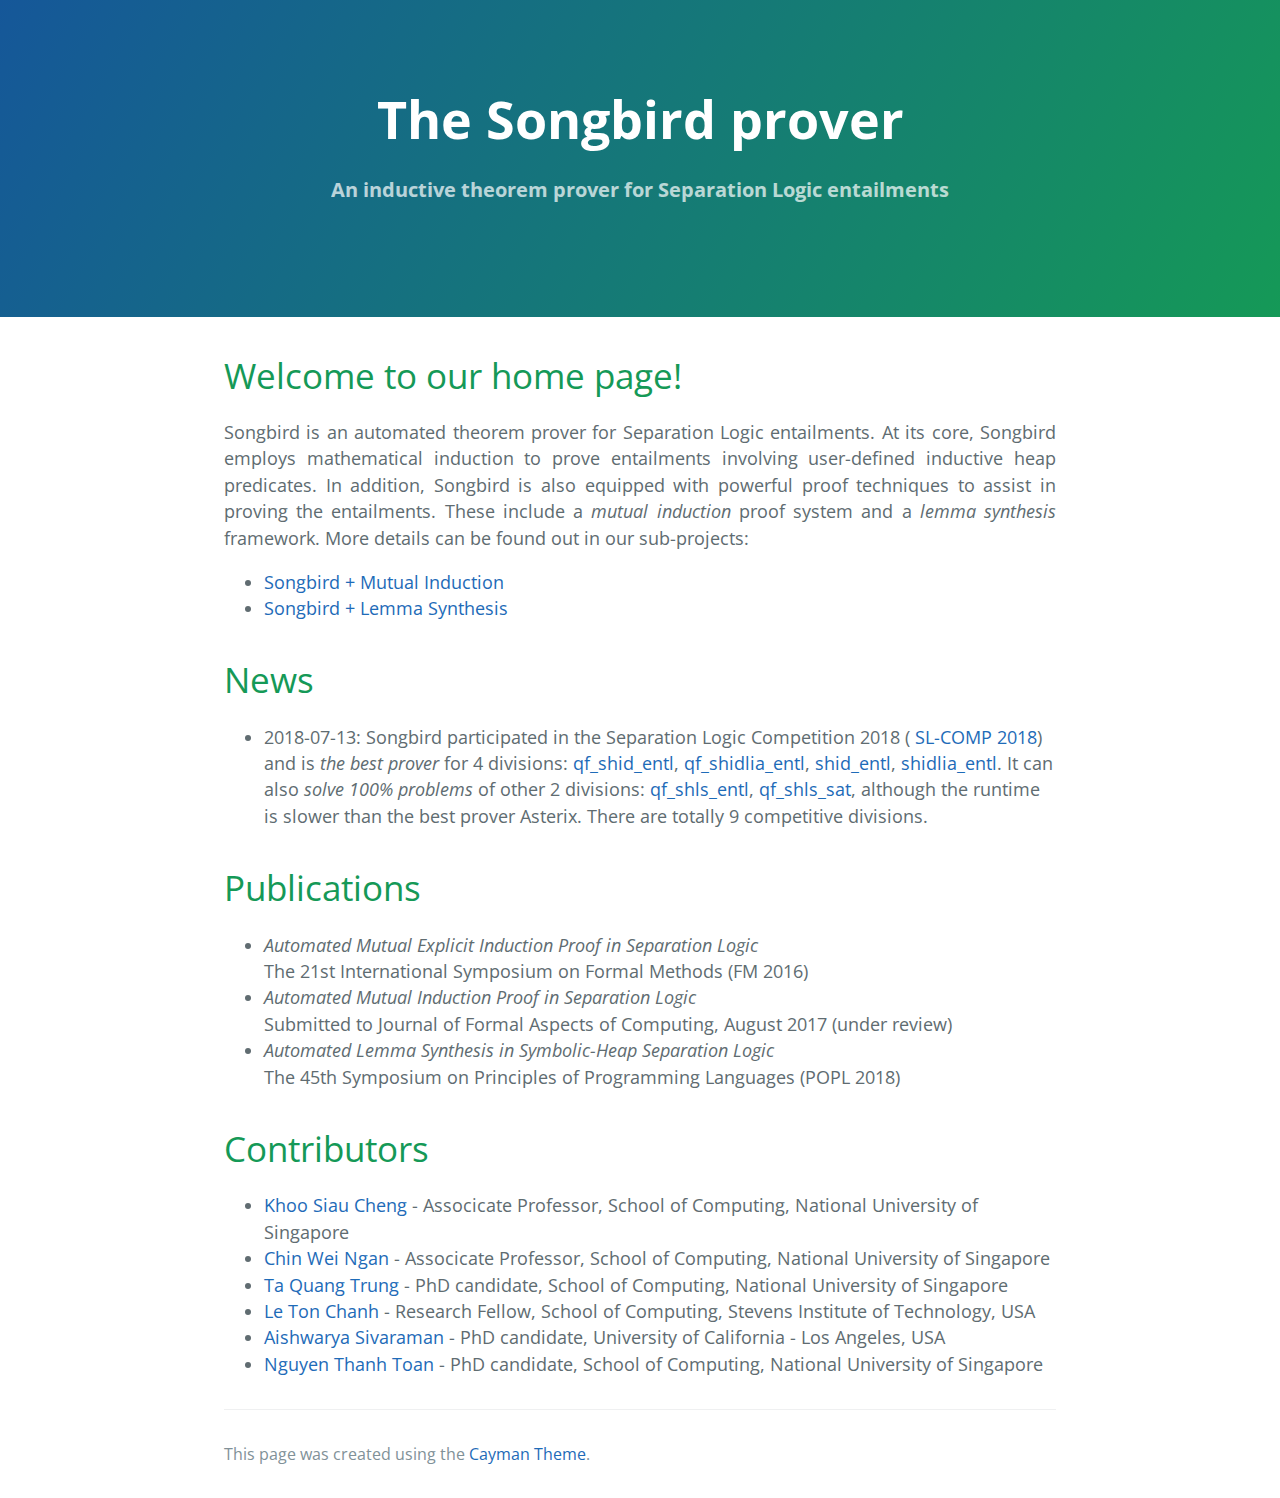
<file: index.html>
<!doctype html>
<html lang="en-us">
  <head>
    <meta charset="UTF-8">
    <title>Songbird</title>
    <meta name="viewport" content="width=device-width, initial-scale=1">
    <meta name="theme-color" content="#157878">
    <link rel="stylesheet" href="css/normalize.css">
    <link href='https://fonts.googleapis.com/css?family=Open+Sans:400,700' rel='stylesheet' type='text/css'>
    <link rel="stylesheet" href="css/cayman.css">
  </head>
  <body>
    <section class="page-header">
      <h1 class="project-name">The Songbird prover</h1>
      <h2 class="project-tagline">
        <strong>
          An inductive theorem prover for Separation Logic entailments
        </strong>
      </h2>
    </section>

    <section class="main-content">
      <h1> Welcome to our home page!</h1>

      <p align="justify">
        Songbird is an automated theorem prover for Separation Logic
        entailments. At its core, Songbird employs mathematical induction to
        prove entailments involving user-defined inductive heap predicates. In
        addition, Songbird is also equipped with powerful proof techniques to
        assist in proving the entailments. These include a <em>mutual induction</em>
        proof system and a <em>lemma synthesis</em> framework. More details can be
        found out in our sub-projects:
      </p>

      <p>
        <ul>
          <li>
            <a href="mutual-induction/index.html" target="_blank">Songbird + Mutual Induction</a>
          </li>
          <li>
            <a href="lemma-synthesis/index.html" target="_blank">Songbird + Lemma Synthesis</a>
          </li>
        </ul>
      </p>

      <h1>
        News
      </h1>

      <p>
        <ul>
          <li>
            2018-07-13: Songbird participated in the Separation Logic
            Competition 2018
            (<a href="https://www.irif.fr/~sighirea/sl-comp/18/"
                target="_blank" > SL-COMP 2018</a>) and is <em>the best prover</em>
            for 4 divisions:
            <a href="https://www.irif.fr/~sighirea/sl-comp/18/qf_shid_entl.html"
               target="_blank">qf_shid_entl</a>,
            <a href="https://www.irif.fr/~sighirea/sl-comp/18/qf_shidlia_entl.html"
               target="_blank">qf_shidlia_entl</a>,
            <a href="https://www.irif.fr/~sighirea/sl-comp/18/shid_entl.html"
               target="_blank">shid_entl</a>,
            <a href="https://www.irif.fr/~sighirea/sl-comp/18/shidlia_entl.html"
               target="_blank">shidlia_entl</a>. It can also
            <em>solve 100% problems</em> of other 2 divisions:
            <a href="https://www.irif.fr/~sighirea/sl-comp/18/qf_shls_entl.html"
               target="_blank">qf_shls_entl</a>,
            <a href="https://www.irif.fr/~sighirea/sl-comp/18/qf_shls_sat.html"
               target="_blank">qf_shls_sat</a>,
            although the runtime is slower than the best prover Asterix.
            There are totally 9 competitive divisions.
          </li>
        </ul>
      </p>


      <h1>
        Publications
      </h1>

      <p>
        <ul>
          <li>
            <em>
              Automated Mutual Explicit Induction Proof in Separation Logic
            </em><br/>
            The 21st International Symposium on Formal Methods
            (FM 2016)
          </li>
          <li>
            <em>
              Automated Mutual Induction Proof in Separation Logic
            </em>
            <br/>
            Submitted to Journal of Formal Aspects of Computing, August 2017
            (under review)
          </li>
          <li>
            <em>
              Automated Lemma Synthesis in Symbolic-Heap Separation Logic
            </em><br/>
            The 45th Symposium on Principles of Programming Languages
            (POPL 2018)
          </li>
        </ul>
      </p>

      <h1>
        <a id="user-content-header-1" class="anchor" href="#header-1"
           aria-hidden="true"><span class="octicon octicon-link"></span></a>
        Contributors
      </h1>

      <p>
        <ul>
          <li>
            <a href="http://www.comp.nus.edu.sg/~khoosc/" target="_blank">
              Khoo Siau Cheng
            </a> - Associcate Professor, School of Computing,
            National University of Singapore
          </li>
          <li>
            <a href="http://www.comp.nus.edu.sg/~chinwn/" target="_blank">
              Chin Wei Ngan
            </a> - Associcate Professor, School of Computing,
            National University of Singapore
          </li>
          <li>
            <a href="http://www.comp.nus.edu.sg/~taqt/" target="_blank">
              Ta Quang Trung
            </a> -
            PhD candidate, School of Computing, National University of Singapore
          </li>
          <li>
            <a href="https://chanhle.bitbucket.io/" target="_blank">
              Le Ton Chanh
            </a> - Research Fellow, School of Computing,
            Stevens Institute of Technology, USA
          </li>
          <li>
            <a href="https://aishwaryasivaraman.github.io/" target="_blank">
              Aishwarya Sivaraman
            </a> - PhD candidate, University of California - Los Angeles, USA
          </li>
          <li>
            <a href="https://thanhtoantnt.github.io/" target="_blank">
              Nguyen Thanh Toan
            </a> - PhD candidate, School of Computing,
            National University of Singapore
          </li>
        </ul>
      </p>


      <footer class="site-footer">
        <span class="site-footer-credits" align="right">This page was created using the <a href="https://github.com/jasonlong/cayman-theme">Cayman Theme</a>.</span>
      </footer>

    </section>

  </body>
</html>
</file>
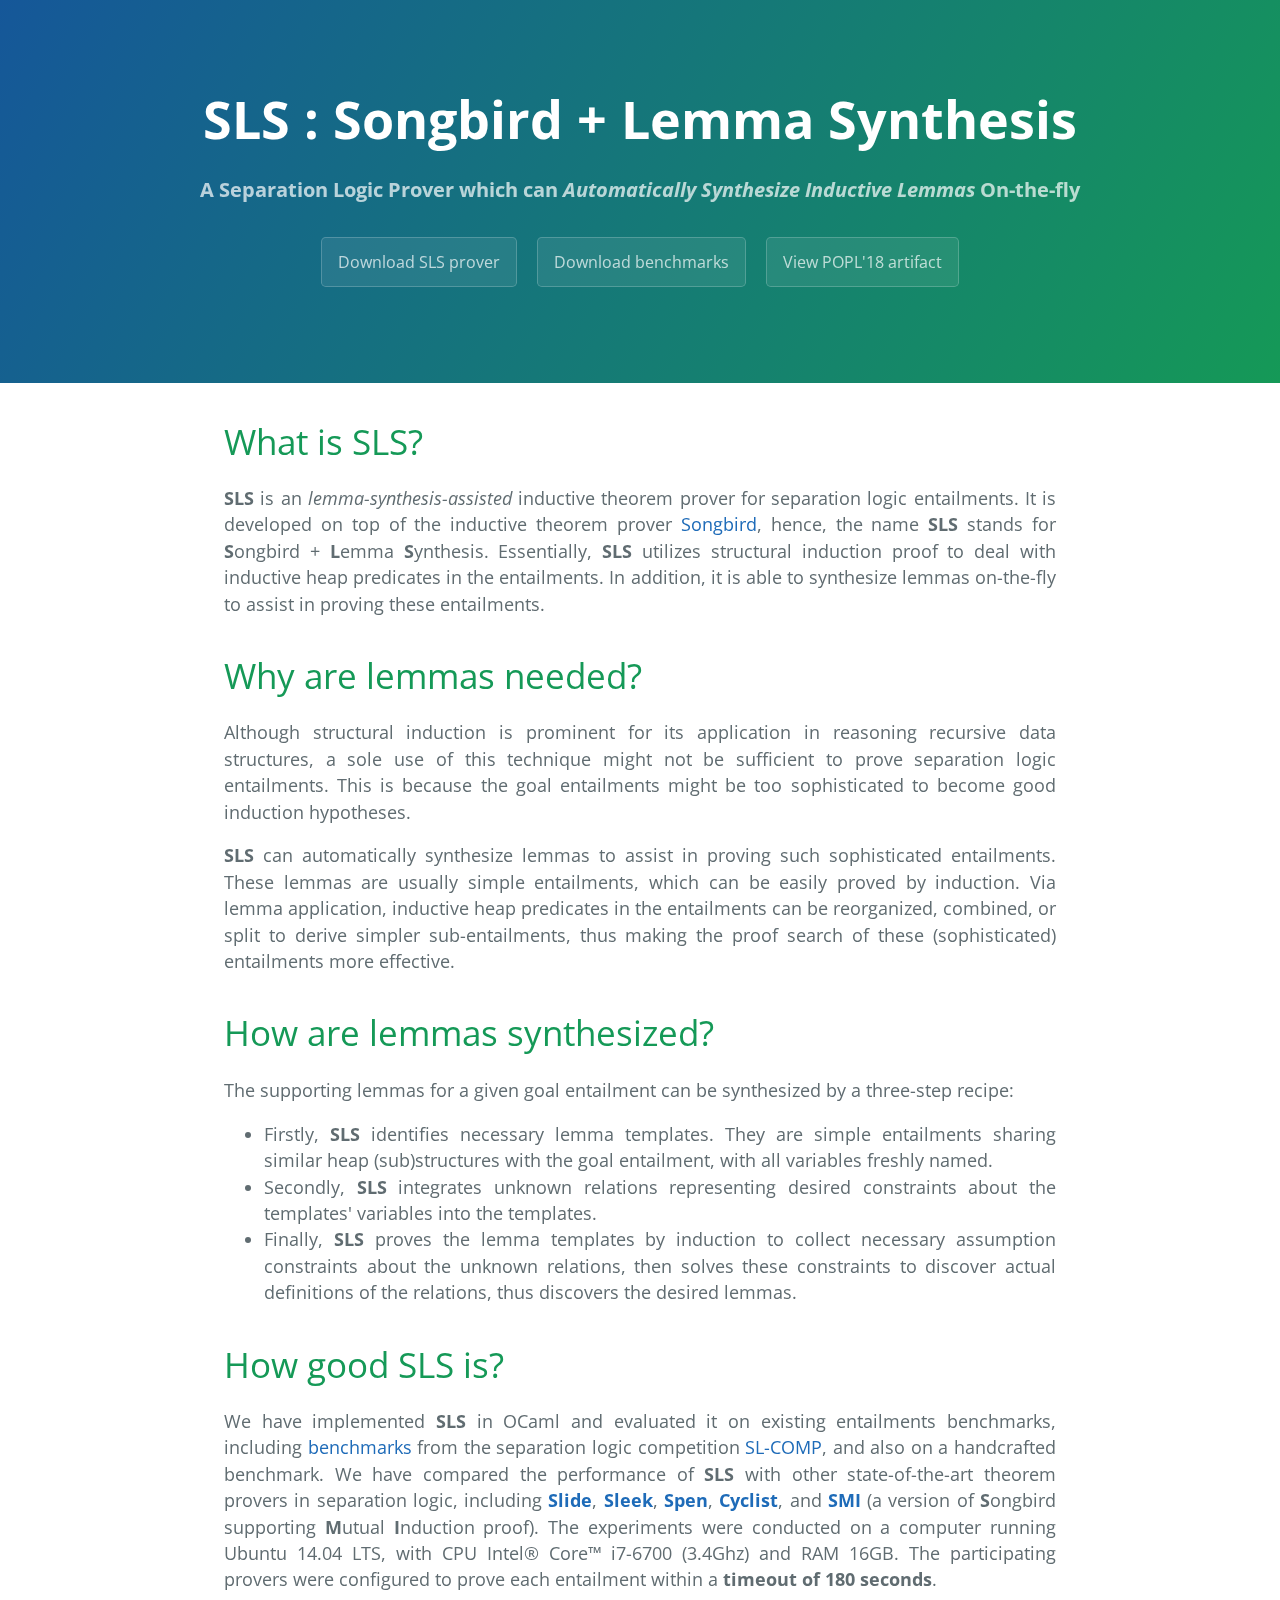
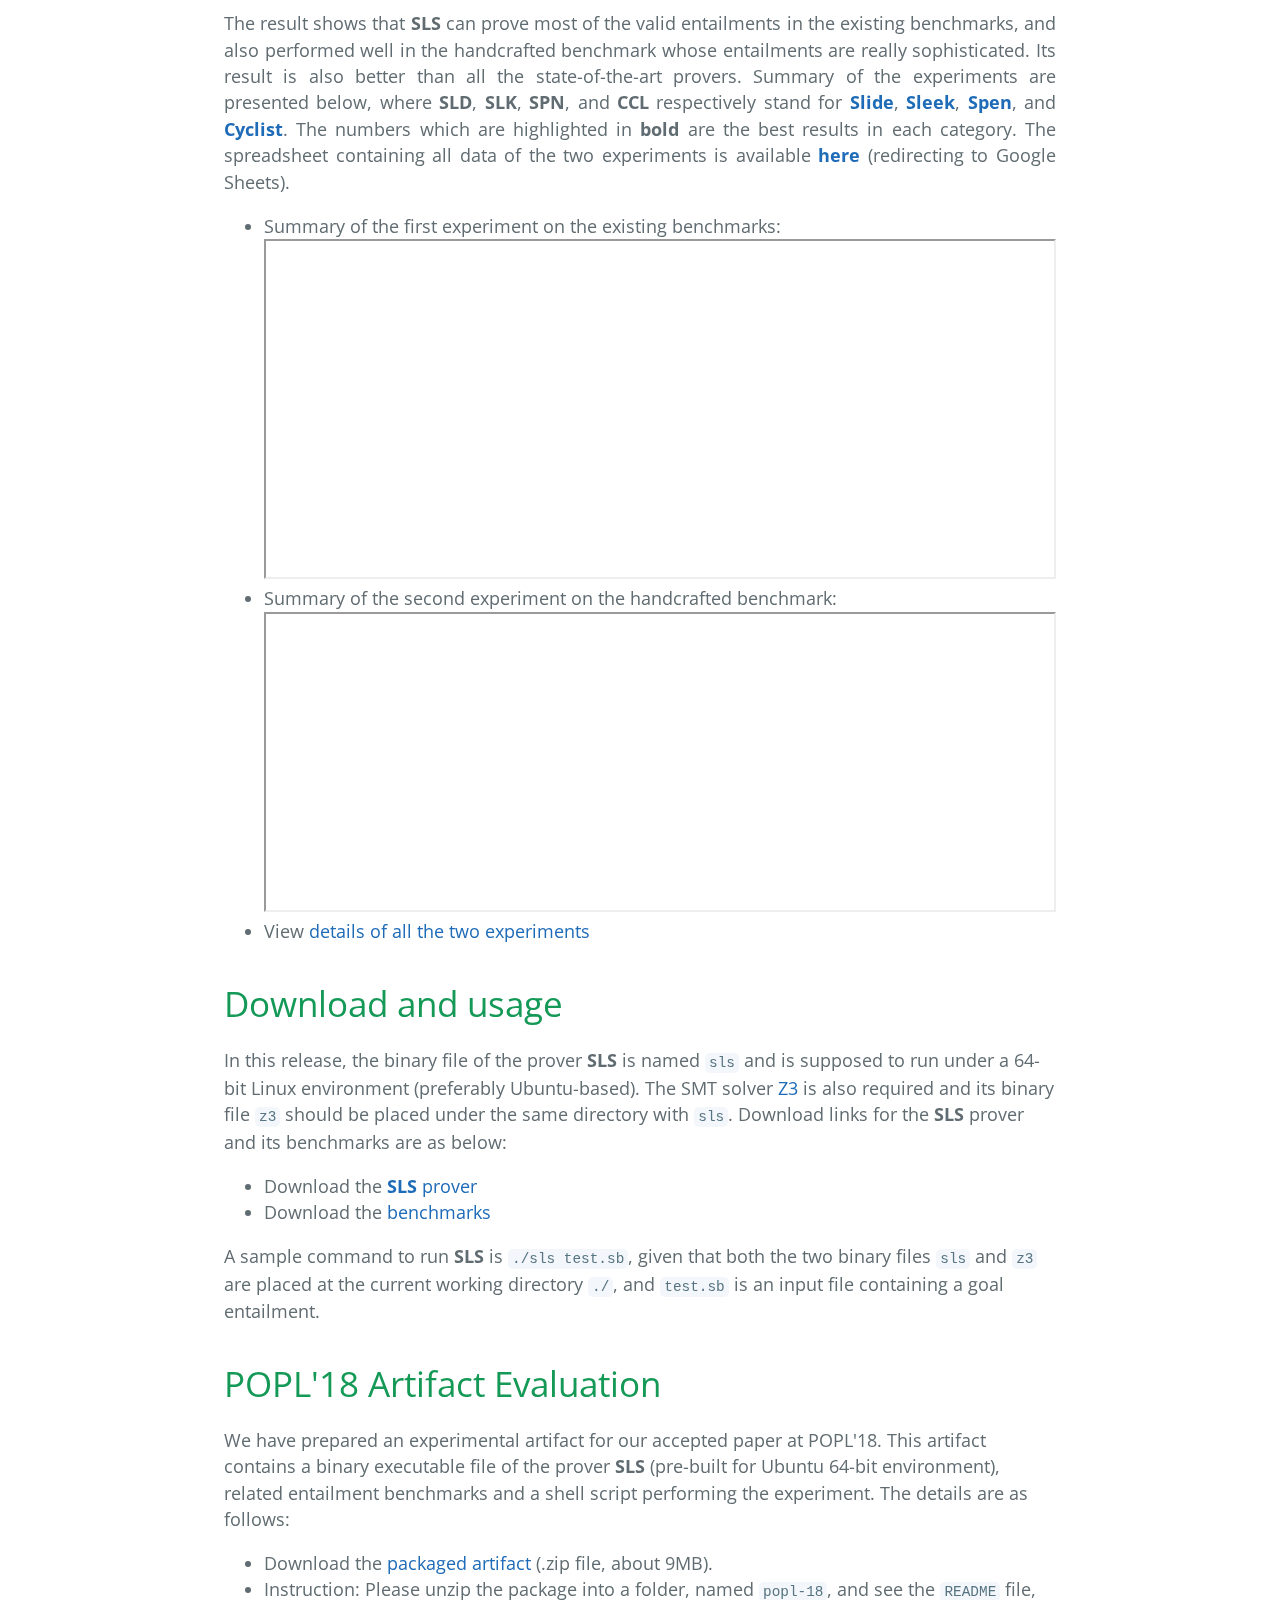
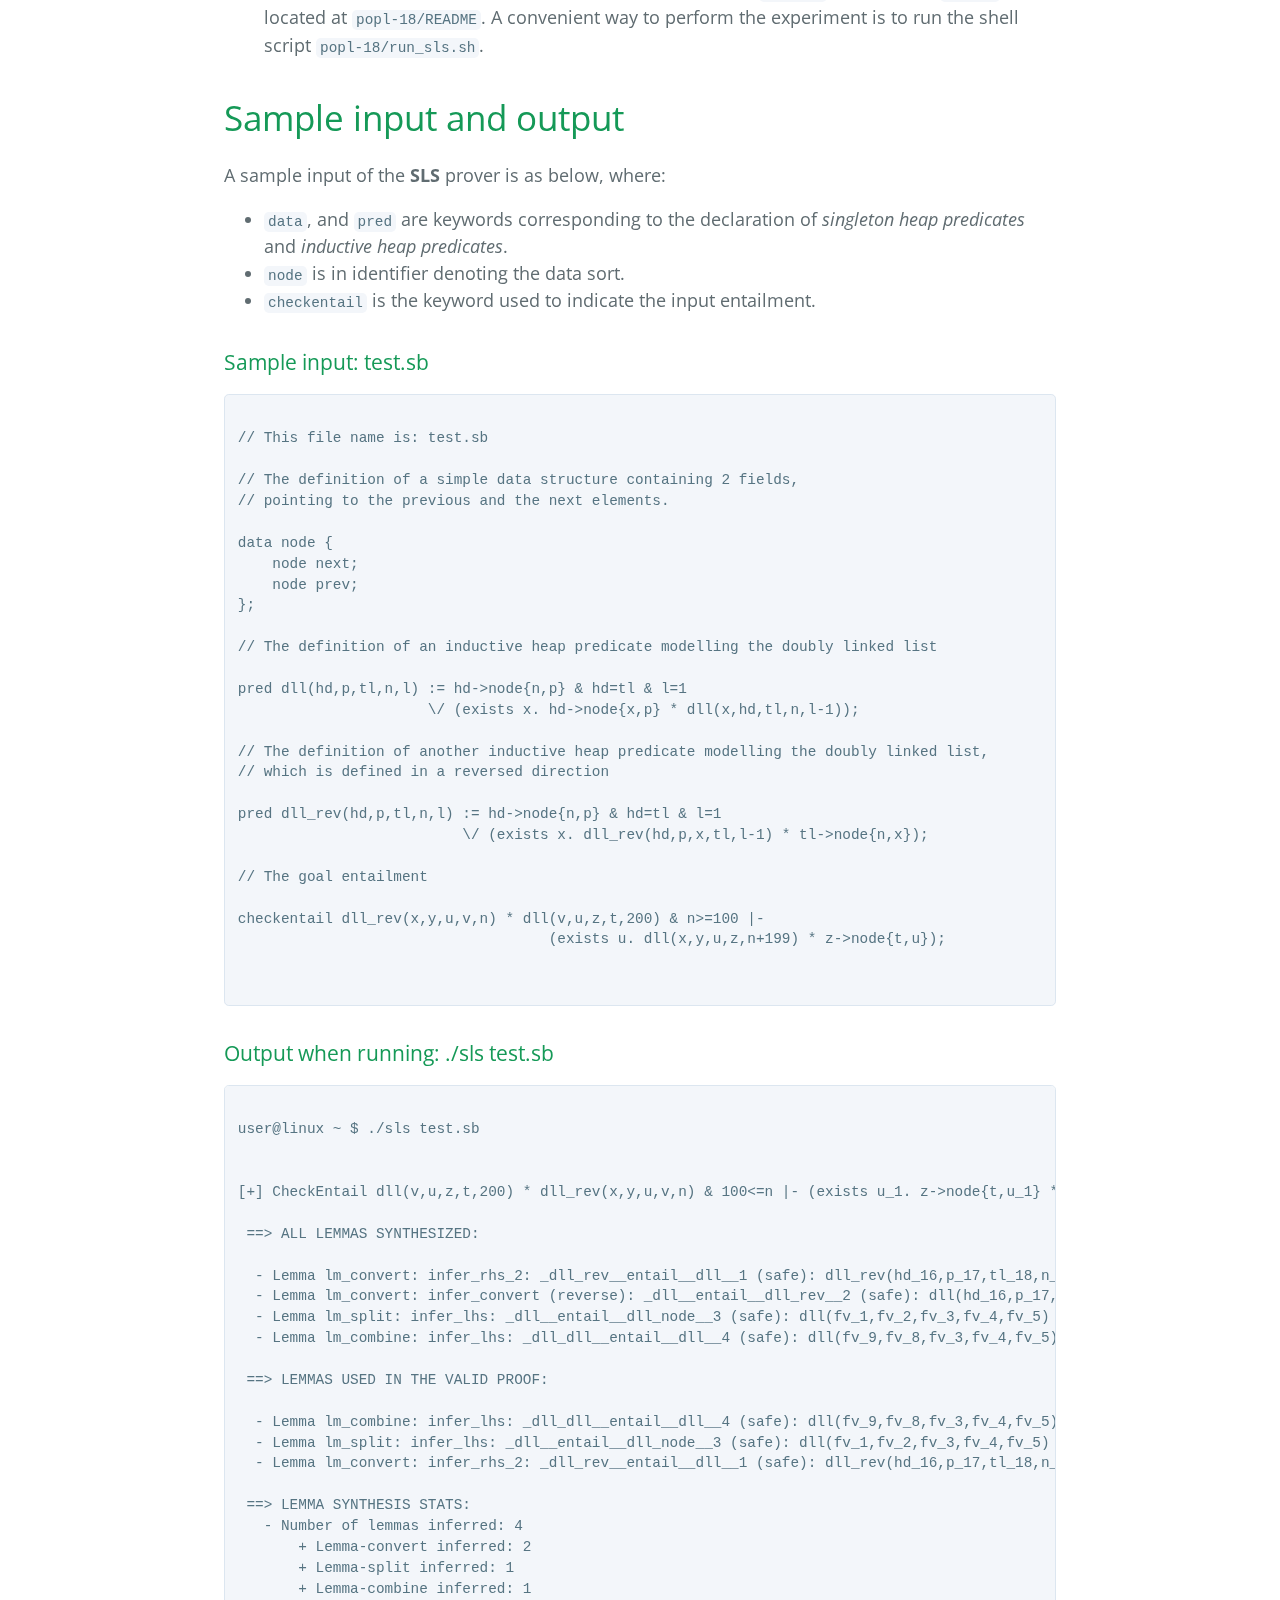
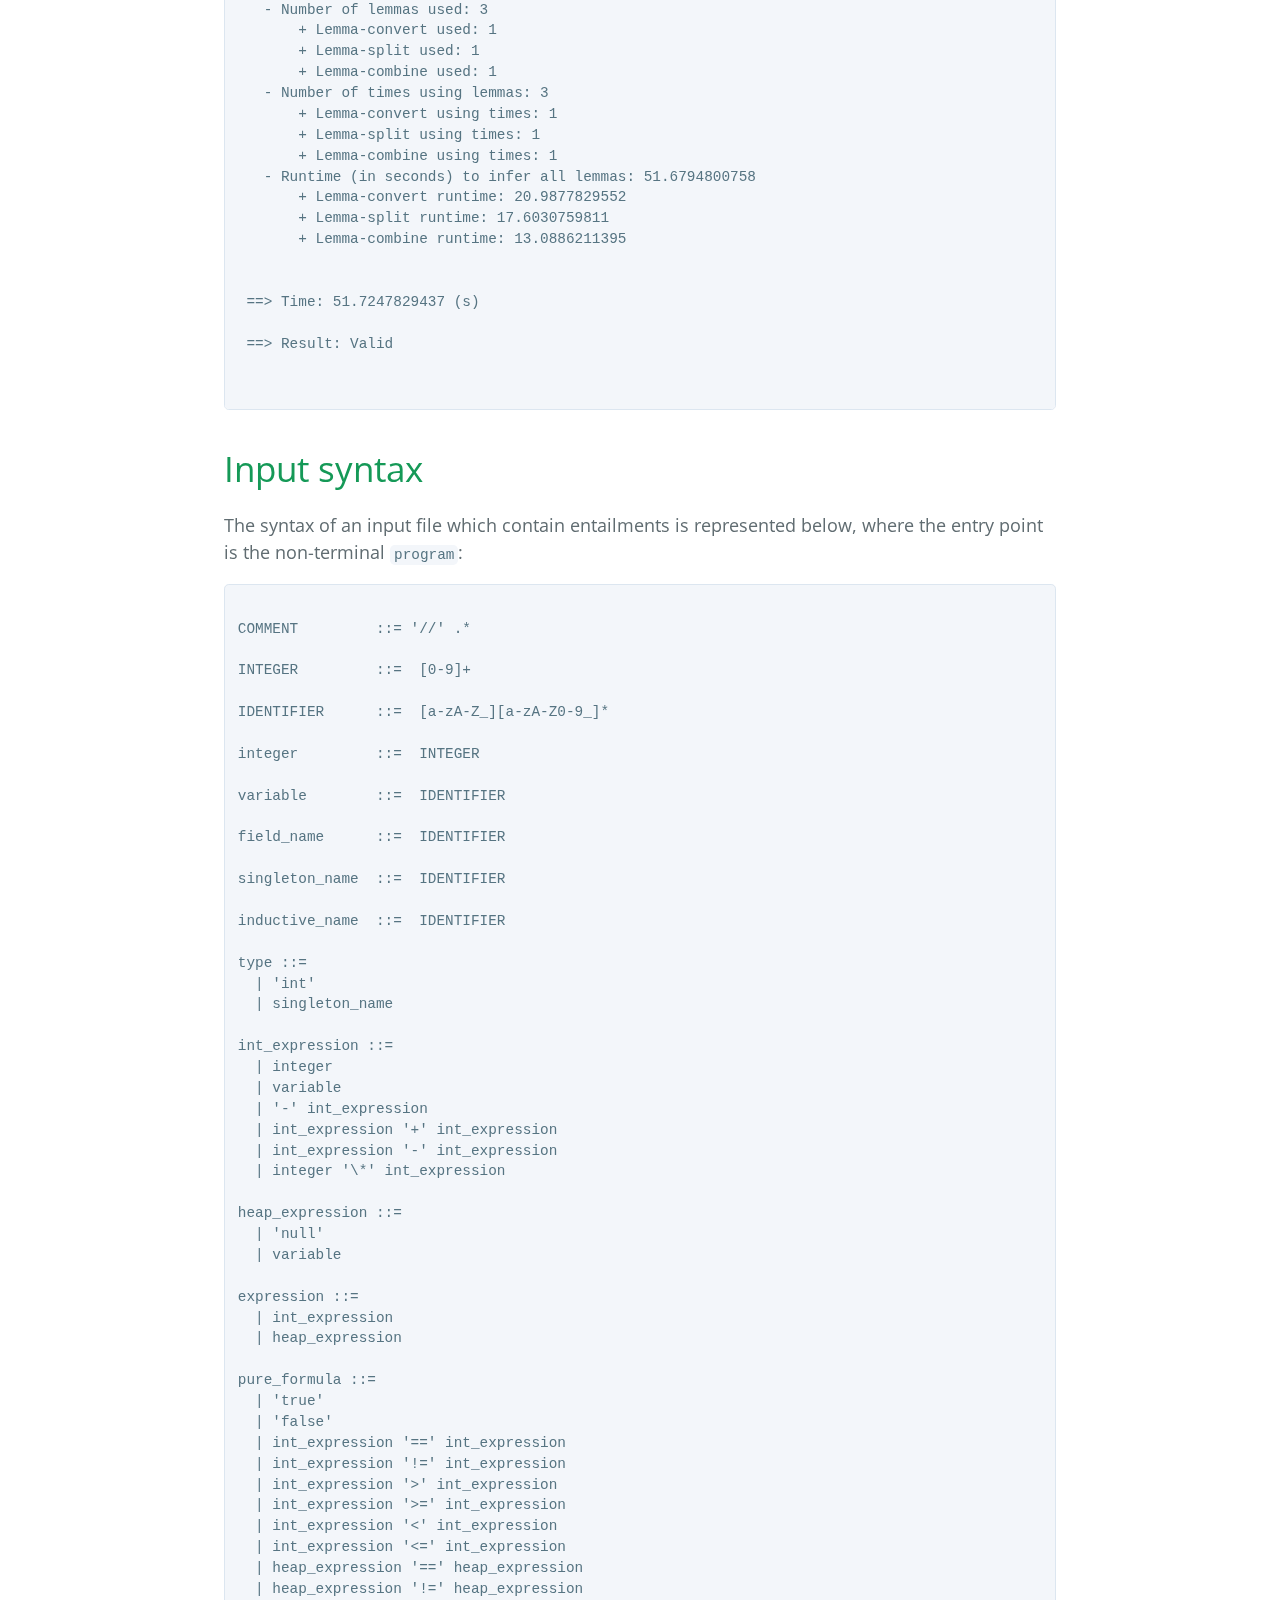
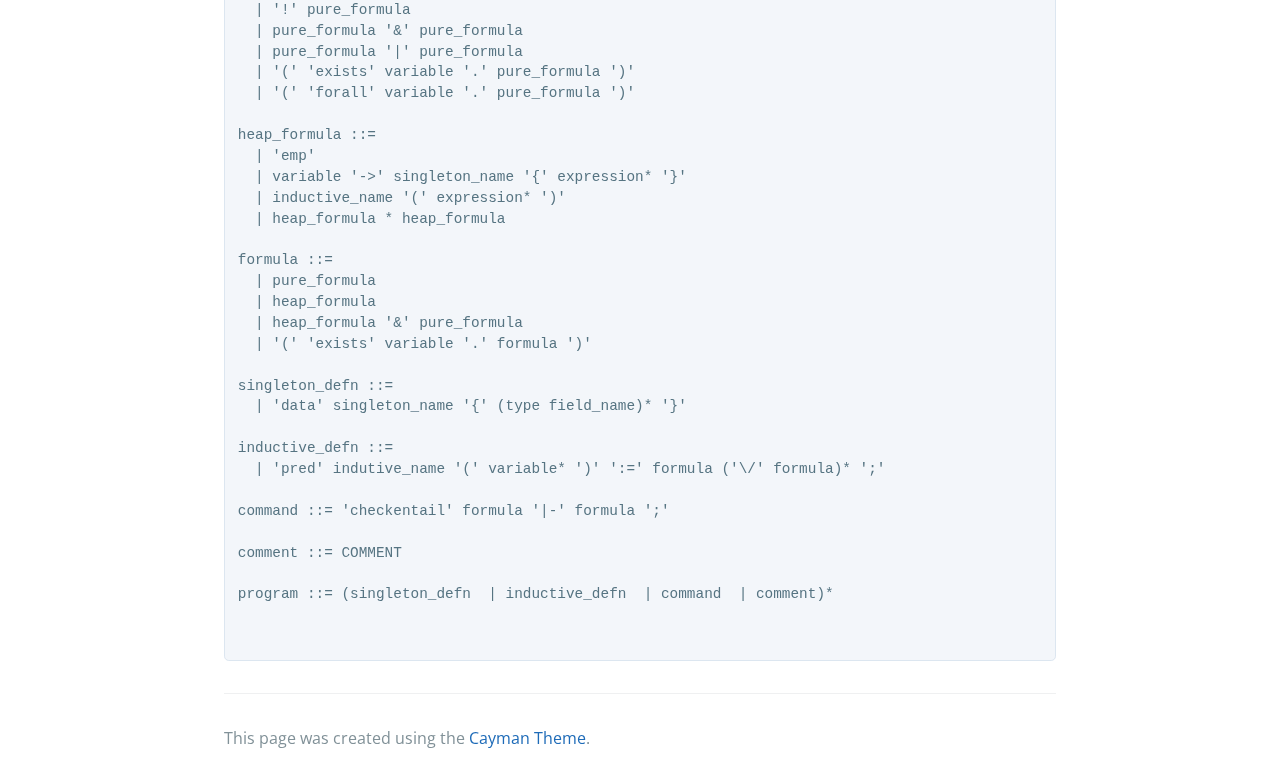
<file: lemma-synthesis/index.html>
<!doctype html>
<html lang="en-us">
  <head>
    <meta charset="UTF-8">
    <title>SLS prover</title>
    <meta name="viewport" content="width=device-width, initial-scale=1">
    <meta name="theme-color" content="#157878">
    <link rel="stylesheet" href="css/normalize.css">
    <link href='https://fonts.googleapis.com/css?family=Open+Sans:400,700' rel='stylesheet' type='text/css'>
    <link rel="stylesheet" href="css/cayman.css">
  </head>
  <body>
    <section class="page-header">
      <h1 class="project-name">SLS : Songbird + Lemma Synthesis</h1>
      <h2 class="project-tagline">
        <strong>
          A Separation Logic Prover which can <em>Automatically Synthesize
          Inductive Lemmas</em> On-the-fly
        </strong>
      </h2>
      <a href="files/sls-prover.zip" target="_blank" class="btn">Download SLS prover</a>
      <a href="files/benchmarks.zip" target="_blank" class="btn">Download benchmarks</a>
      <a href="#popl18-artifact" class="btn">View POPL'18 artifact</a>
    </section>

    <section class="main-content">
      <h1>
        What is SLS?
      </h1>

      <p align="justify">
        <strong>SLS</strong> is an <em>lemma-synthesis-assisted</em>
        inductive theorem prover for separation logic entailments. It is
        developed on top of the inductive theorem prover
        <a href="../index.html" target="_blank">Songbird</a>, hence, the name <strong>SLS</strong> stands for <strong>S</strong>ongbird +
        <strong >L</strong >emma <strong>S</strong>ynthesis. Essentially,
        <strong>SLS</strong> utilizes structural induction proof to deal with
        inductive heap predicates in the entailments. In addition, it is able to
        synthesize lemmas on-the-fly to assist in proving these entailments.
      </p>

      <h1>
        Why are lemmas needed?
      </h1>


      <p align="justify">
        Although structural induction is prominent for its application in
        reasoning recursive data structures, a sole use of this technique might
        not be sufficient to prove separation logic entailments. This is because
        the goal entailments might be too sophisticated to become good induction
        hypotheses.
      </p>

      <p align="justify">
        <strong>SLS</strong> can automatically synthesize lemmas to assist in
        proving such sophisticated entailments. These lemmas are usually simple
        entailments, which can be easily proved by induction. Via lemma
        application, inductive heap predicates in the entailments can be
        reorganized, combined, or split to derive simpler sub-entailments, thus
        making the proof search of these (sophisticated) entailments more
        effective.
      </p>

      <h1>
        How are lemmas synthesized?
      </h1>

      <p align="justify">
        The supporting lemmas for a given goal entailment can be synthesized
        by a three-step recipe:

        <ul class="justify-list">
          <li align="justify">
            Firstly, <strong>SLS</strong> identifies necessary lemma templates.
            They are simple entailments sharing similar heap (sub)structures
            with the goal entailment, with all variables freshly named.
          </li>

          <li align="justify">
            Secondly, <strong>SLS</strong> integrates unknown relations
            representing desired constraints about the templates' variables
            into the templates.
          </li>

          <li>
            Finally, <strong>SLS</strong> proves the lemma templates by induction
            to collect necessary assumption constraints about the unknown relations,
            then solves these constraints to discover actual definitions of the
            relations, thus discovers the desired lemmas.
          </li>
        </ul>
      </p>

      <h1>
        <a id="user-content-header-1" class="anchor" href="#header-1" aria-hidden="true"><span class="octicon octicon-link"></span></a>
        How good SLS is?
      </h1>

      <p align="justify">
        We have implemented <strong>SLS</strong> in OCaml and evaluated it on existing
        entailments benchmarks, including <a href="https://github.com/mihasighi/smtcomp14-sl/tree/master/bench" target="_blank">benchmarks</a>
        from the separation logic competition <a href="https://www.irif.fr/~sighirea/slcomp14/" target="_blank">SL-COMP</a>,
        and also on a handcrafted benchmark. We have
        compared the performance of <strong>SLS</strong>
        with other state-of-the-art theorem provers in separation logic,
        including
        <a href="http://www.fit.vutbr.cz/research/groups/verifit/tools/slide/" target="_blank"><strong>Slide</strong></a>,
        <a href="http://loris-5.d2.comp.nus.edu.sg/sleek/" target="_blank"><strong>Sleek</strong></a>,
        <a href="https://github.com/mihasighi/spen/" target="_blank"><strong>Spen</strong></a>,
        <a href="http://www.cyclist-prover.org/" target="_blank"><strong>Cyclist</strong></a>, and
        <a href="../mutual-induction/index.html" target="_blank"><strong>SMI</strong></a>
        (a version of <strong>S</strong>ongbird supporting <strong>M</strong>utual
        <strong>I</strong>nduction proof).
        The experiments were conducted on a computer running Ubuntu 14.04 LTS,
        with CPU Intel® Core™ i7-6700 (3.4Ghz) and RAM 16GB. The participating
        provers were configured to prove each entailment within a
        <strong>timeout of 180 seconds</strong>.
      </p>

      <p align="justify">
        The result shows that
        <strong>SLS</strong> can prove most of the valid entailments in the
        existing benchmarks, and also performed well in the handcrafted
        benchmark whose entailments are really sophisticated. Its result is also
        better than all the state-of-the-art provers. Summary of the
        experiments are presented below, where <strong>SLD</strong>,
        <strong>SLK</strong>, <strong>SPN</strong>, and <strong>CCL</strong>
        respectively stand for
        <a href="http://www.fit.vutbr.cz/research/groups/verifit/tools/slide/" target="_blank"><strong>Slide</strong></a>,
        <a href="http://loris-5.d2.comp.nus.edu.sg/sleek/" target="_blank"><strong>Sleek</strong></a>,
        <a href="https://github.com/mihasighi/spen/" target="_blank"><strong>Spen</strong></a>, and
        <a href="http://www.cyclist-prover.org/" target="_blank"><strong>Cyclist</strong></a>.
        The numbers which are highlighted in <strong>bold</strong> are the best results
        in each category. The spreadsheet containing all data of the two experiments
        is available <a href="https://docs.google.com/spreadsheets/d/1frxsx6G29qKlSDVodsgQoQxJxvz6xM2YK_ZwDMBEgW8/edit?usp=sharing" target="_blank">
          <strong>here</strong></a> (redirecting to Google Sheets).
      </p>

      <ul>
        <li> Summary of the first experiment on the existing benchmarks:</li>
        <iframe
          src="https://docs.google.com/spreadsheets/d/1frxsx6G29qKlSDVodsgQoQxJxvz6xM2YK_ZwDMBEgW8/pubhtml?gid=1326830302&amp;single=true&amp;widget=false&amp;headers=false&amp;chrome=false&amp;range=B9:AG23"
          width="100%" height="340">
        </iframe>

        <li> Summary of the second experiment on the handcrafted benchmark:</li>
        <iframe
          src="https://docs.google.com/spreadsheets/d/1frxsx6G29qKlSDVodsgQoQxJxvz6xM2YK_ZwDMBEgW8/pubhtml?gid=1326830302&amp;single=true&amp;widget=false&amp;headers=false&amp;chrome=false&amp;range=B30:X42"
          width="100%" height="300">
        </iframe>

        <li> View  <a href="https://docs.google.com/spreadsheets/d/1frxsx6G29qKlSDVodsgQoQxJxvz6xM2YK_ZwDMBEgW8/edit?usp=sharing" target="_blank">details
        of all the two experiments</a></li>

      </ul>

      <h1 id="download">
        Download and usage
      </h1>

      <p>
        In this release, the binary file of the prover
        <strong>SLS</strong> is named <code>sls</code> and is supposed to
        run under a 64-bit Linux environment (preferably Ubuntu-based).
        The SMT solver
        <a href="https://github.com/Z3Prover/z3" target="_blank">Z3</a>
        is also required and its binary file <code>z3</code>
        should be placed under the same directory with <code>sls</code>.
        Download links for the <strong>SLS</strong> prover and its benchmarks
        are as below:
      </p>

      <ul>

        <li> Download the <a href="files/sls-prover.zip" target="_blank"><strong>SLS</strong> prover</a> </li>
        <li> Download the <a href="files/benchmarks.zip" target="_blank">benchmarks</a> </li>
      </ul>


      <p>
        A sample command to run <strong>SLS</strong> is
        <code>./sls test.sb</code>,
        given that both the two binary files
        <code>sls</code> and <code>z3</code> are placed at
        the current working directory <code>./</code>,
        and <code>test.sb</code> is an input file containing a goal
        entailment.<br/>

      </p>

      <h1 id="popl18-artifact">POPL'18 Artifact Evaluation</h1>

      <p>
        We have prepared an experimental artifact for our accepted paper at
        POPL'18. This artifact contains a binary executable file of the prover
        <strong>SLS</strong> (pre-built for Ubuntu 64-bit environment), related
        entailment benchmarks and a shell script performing the experiment.
        The details are as follows:
      </p>

      <ul>
        <li> Download the <a href="files/popl-18.zip" target="_blank">
          packaged artifact</a> (.zip file, about 9MB).
        </li>

        <li> Instruction: Please unzip the package into a folder,
          named <code>popl-18</code>, and see the
          <code>README</code> file, located at <code>popl-18/README</code>.
          A convenient way to perform the experiment is to run the shell
          script <code>popl-18/run_sls.sh</code>.
        </li>
      </ul>


      <h1>Sample input and output</h1>

      <p>
        A sample input of the <strong>SLS</strong> prover is as below, where:
        <ul>
          <li>
            <code>data</code>, and <code>pred</code>
            are keywords corresponding to the declaration of
            <em>singleton heap predicates</em> and
            <em>inductive heap predicates</em>.
          </li>

          <li>
            <code>node</code> is in identifier denoting the data sort.
          </li>

          <li>
            <code>checkentail</code> is the keyword used to indicate the input
            entailment.
          </li>
        </ul>
      </p>

      <h3>
        Sample input: test.sb
      </h3>

      <pre>
        <code>
// This file name is: test.sb

// The definition of a simple data structure containing 2 fields,
// pointing to the previous and the next elements.

data node {
    node next;
    node prev;
};

// The definition of an inductive heap predicate modelling the doubly linked list

pred dll(hd,p,tl,n,l) := hd->node{n,p} & hd=tl & l=1
                      \/ (exists x. hd->node{x,p} * dll(x,hd,tl,n,l-1));

// The definition of another inductive heap predicate modelling the doubly linked list,
// which is defined in a reversed direction

pred dll_rev(hd,p,tl,n,l) := hd->node{n,p} & hd=tl & l=1
                          \/ (exists x. dll_rev(hd,p,x,tl,l-1) * tl->node{n,x});

// The goal entailment

checkentail dll_rev(x,y,u,v,n) * dll(v,u,z,t,200) & n>=100 |-
                                    (exists u. dll(x,y,u,z,n+199) * z->node{t,u});
        </code>
      </pre>

      <h3>
        Output when running: ./sls test.sb
      </h3>

      <pre>
        <code>
user@linux ~ $ ./sls test.sb


[+] CheckEntail dll(v,u,z,t,200) * dll_rev(x,y,u,v,n) & 100<=n |- (exists u_1. z->node{t,u_1} * dll(x,y,u_1,z,n+199))

 ==> ALL LEMMAS SYNTHESIZED:

  - Lemma lm_convert: infer_rhs_2: _dll_rev__entail__dll__1 (safe): dll_rev(hd_16,p_17,tl_18,n_19,l_20) |- dll(hd_16,p_17,tl_18,n_19,l_20)
  - Lemma lm_convert: infer_convert (reverse): _dll__entail__dll_rev__2 (safe): dll(hd_16,p_17,tl_18,n_19,l_20) |- dll_rev(hd_16,p_17,tl_18,n_19,l_20)
  - Lemma lm_split: infer_lhs: _dll__entail__dll_node__3 (safe): dll(fv_1,fv_2,fv_3,fv_4,fv_5) & 0<=fv_5-2 |- (exists fv_11. fv_3->node{fv_4,fv_11} * dll(fv_1,fv_2,fv_11,fv_3,fv_5-1))
  - Lemma lm_combine: infer_lhs: _dll_dll__entail__dll__4 (safe): dll(fv_9,fv_8,fv_3,fv_4,fv_5) * dll(fv_6,fv_7,fv_8,fv_9,fv_10) |- dll(fv_6,fv_7,fv_3,fv_4,fv_10+fv_5)

 ==> LEMMAS USED IN THE VALID PROOF:

  - Lemma lm_combine: infer_lhs: _dll_dll__entail__dll__4 (safe): dll(fv_9,fv_8,fv_3,fv_4,fv_5) * dll(fv_6,fv_7,fv_8,fv_9,fv_10) |- dll(fv_6,fv_7,fv_3,fv_4,fv_10+fv_5)
  - Lemma lm_split: infer_lhs: _dll__entail__dll_node__3 (safe): dll(fv_1,fv_2,fv_3,fv_4,fv_5) & 0<=fv_5-2 |- (exists fv_11. fv_3->node{fv_4,fv_11} * dll(fv_1,fv_2,fv_11,fv_3,fv_5-1))
  - Lemma lm_convert: infer_rhs_2: _dll_rev__entail__dll__1 (safe): dll_rev(hd_16,p_17,tl_18,n_19,l_20) |- dll(hd_16,p_17,tl_18,n_19,l_20)

 ==> LEMMA SYNTHESIS STATS:
   - Number of lemmas inferred: 4
       + Lemma-convert inferred: 2
       + Lemma-split inferred: 1
       + Lemma-combine inferred: 1
   - Number of lemmas used: 3
       + Lemma-convert used: 1
       + Lemma-split used: 1
       + Lemma-combine used: 1
   - Number of times using lemmas: 3
       + Lemma-convert using times: 1
       + Lemma-split using times: 1
       + Lemma-combine using times: 1
   - Runtime (in seconds) to infer all lemmas: 51.6794800758
       + Lemma-convert runtime: 20.9877829552
       + Lemma-split runtime: 17.6030759811
       + Lemma-combine runtime: 13.0886211395


 ==> Time: 51.7247829437 (s)

 ==> Result: Valid
        </code>
      </pre>

      <h1>
        <a id="user-content-header-1" class="anchor" href="#header-1" aria-hidden="true"><span class="octicon octicon-link"></span></a>
        Input syntax
      </h1>

      <p>
        The syntax of an input file which contain entailments is represented
        below, where the entry point is the non-terminal <code>program</code>:
      </p>

      <pre>
        <code>
COMMENT         ::= '//' .*

INTEGER         ::=  [0-9]+

IDENTIFIER      ::=  [a-zA-Z_][a-zA-Z0-9_]*

integer         ::=  INTEGER

variable        ::=  IDENTIFIER

field_name      ::=  IDENTIFIER

singleton_name  ::=  IDENTIFIER

inductive_name  ::=  IDENTIFIER

type ::=
  | 'int'
  | singleton_name

int_expression ::=
  | integer
  | variable
  | '-' int_expression
  | int_expression '+' int_expression
  | int_expression '-' int_expression
  | integer '\*' int_expression

heap_expression ::=
  | 'null'
  | variable

expression ::=
  | int_expression
  | heap_expression

pure_formula ::=
  | 'true'
  | 'false'
  | int_expression '==' int_expression
  | int_expression '!=' int_expression
  | int_expression '>' int_expression
  | int_expression '>=' int_expression
  | int_expression '<' int_expression
  | int_expression '<=' int_expression
  | heap_expression '==' heap_expression
  | heap_expression '!=' heap_expression
  | '!' pure_formula
  | pure_formula '&' pure_formula
  | pure_formula '|' pure_formula
  | '(' 'exists' variable '.' pure_formula ')'
  | '(' 'forall' variable '.' pure_formula ')'

heap_formula ::=
  | 'emp'
  | variable '->' singleton_name '{' expression* '}'
  | inductive_name '(' expression* ')'
  | heap_formula * heap_formula

formula ::=
  | pure_formula
  | heap_formula
  | heap_formula '&' pure_formula
  | '(' 'exists' variable '.' formula ')'

singleton_defn ::=
  | 'data' singleton_name '{' (type field_name)* '}'

inductive_defn ::=
  | 'pred' indutive_name '(' variable* ')' ':=' formula ('\/' formula)* ';'

command ::= 'checkentail' formula '|-' formula ';'

comment ::= COMMENT

program ::= (singleton_defn  | inductive_defn  | command  | comment)*
        </code>
      </pre>


      <footer class="site-footer">
        <span class="site-footer-credits" align="right">This page was created using the <a href="https://github.com/jasonlong/cayman-theme">Cayman Theme</a>.</span>
      </footer>

    </section>

  </body>
</html>
</file>
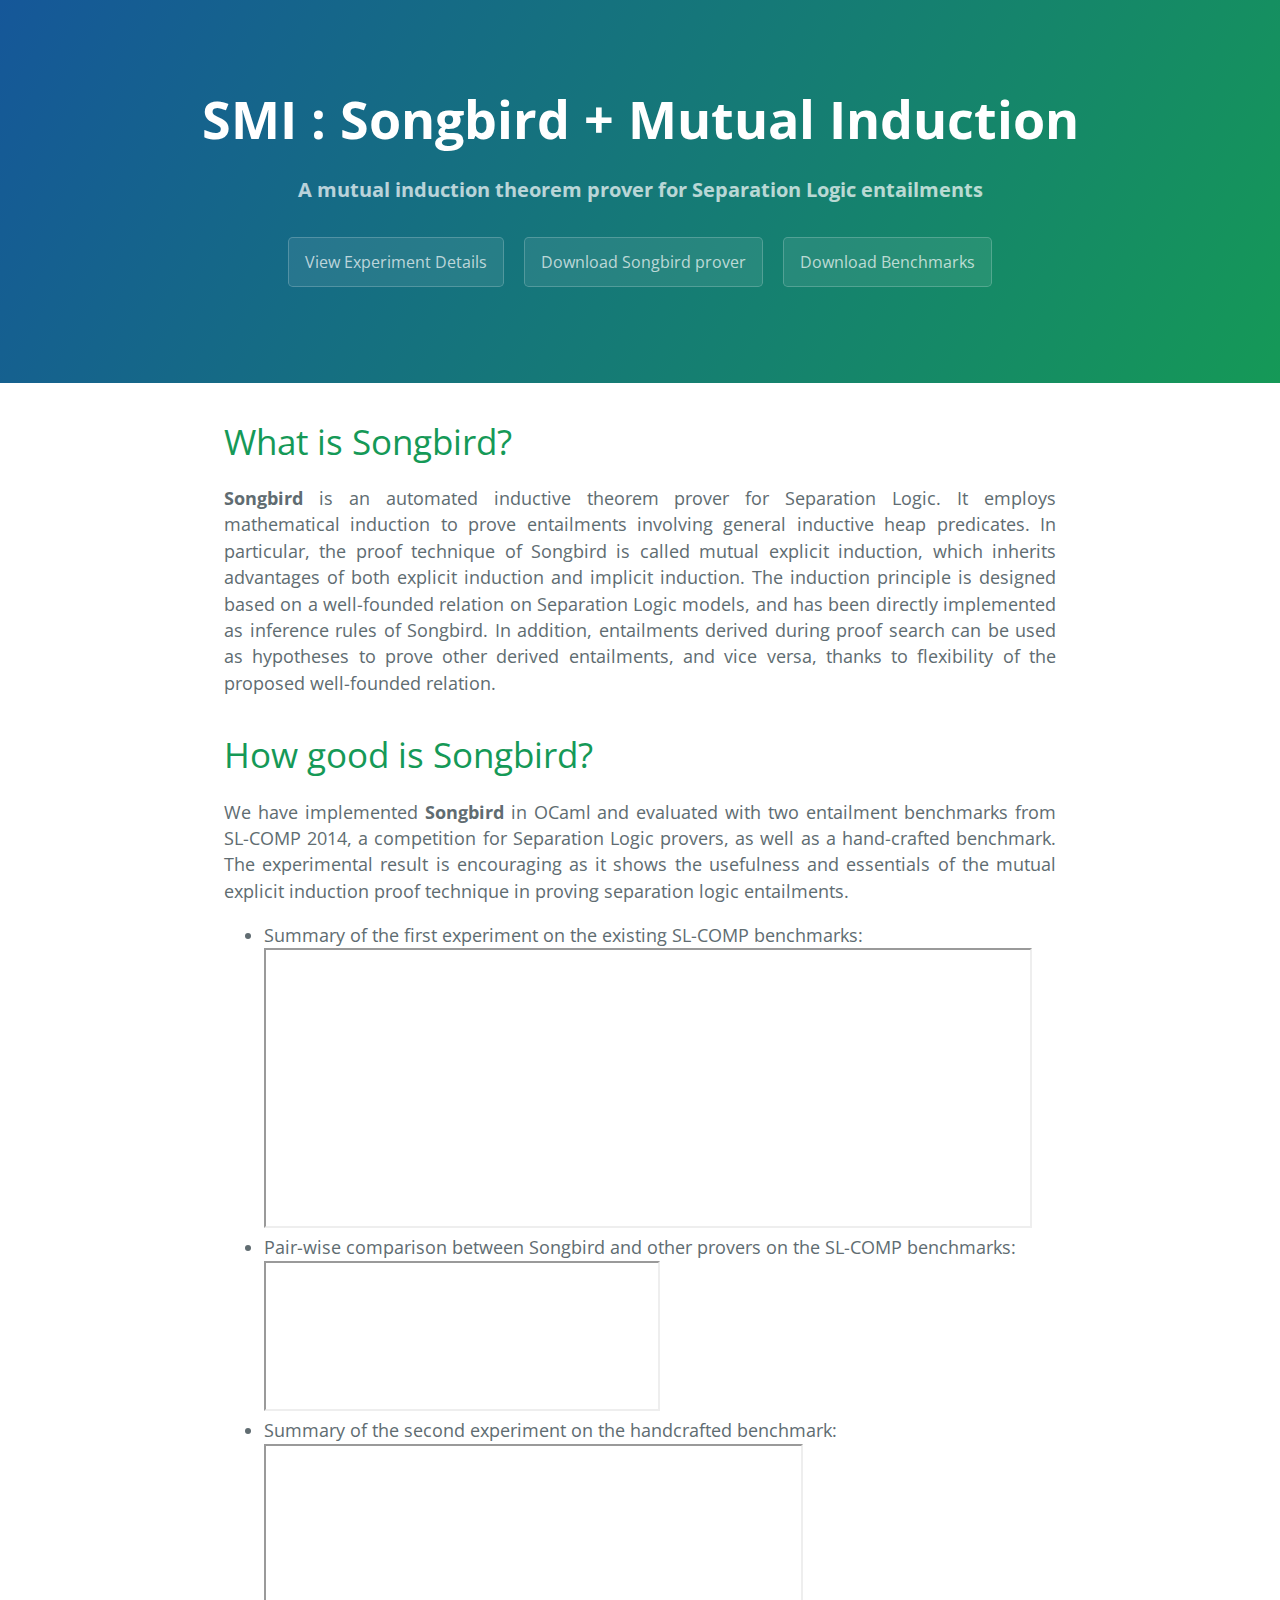
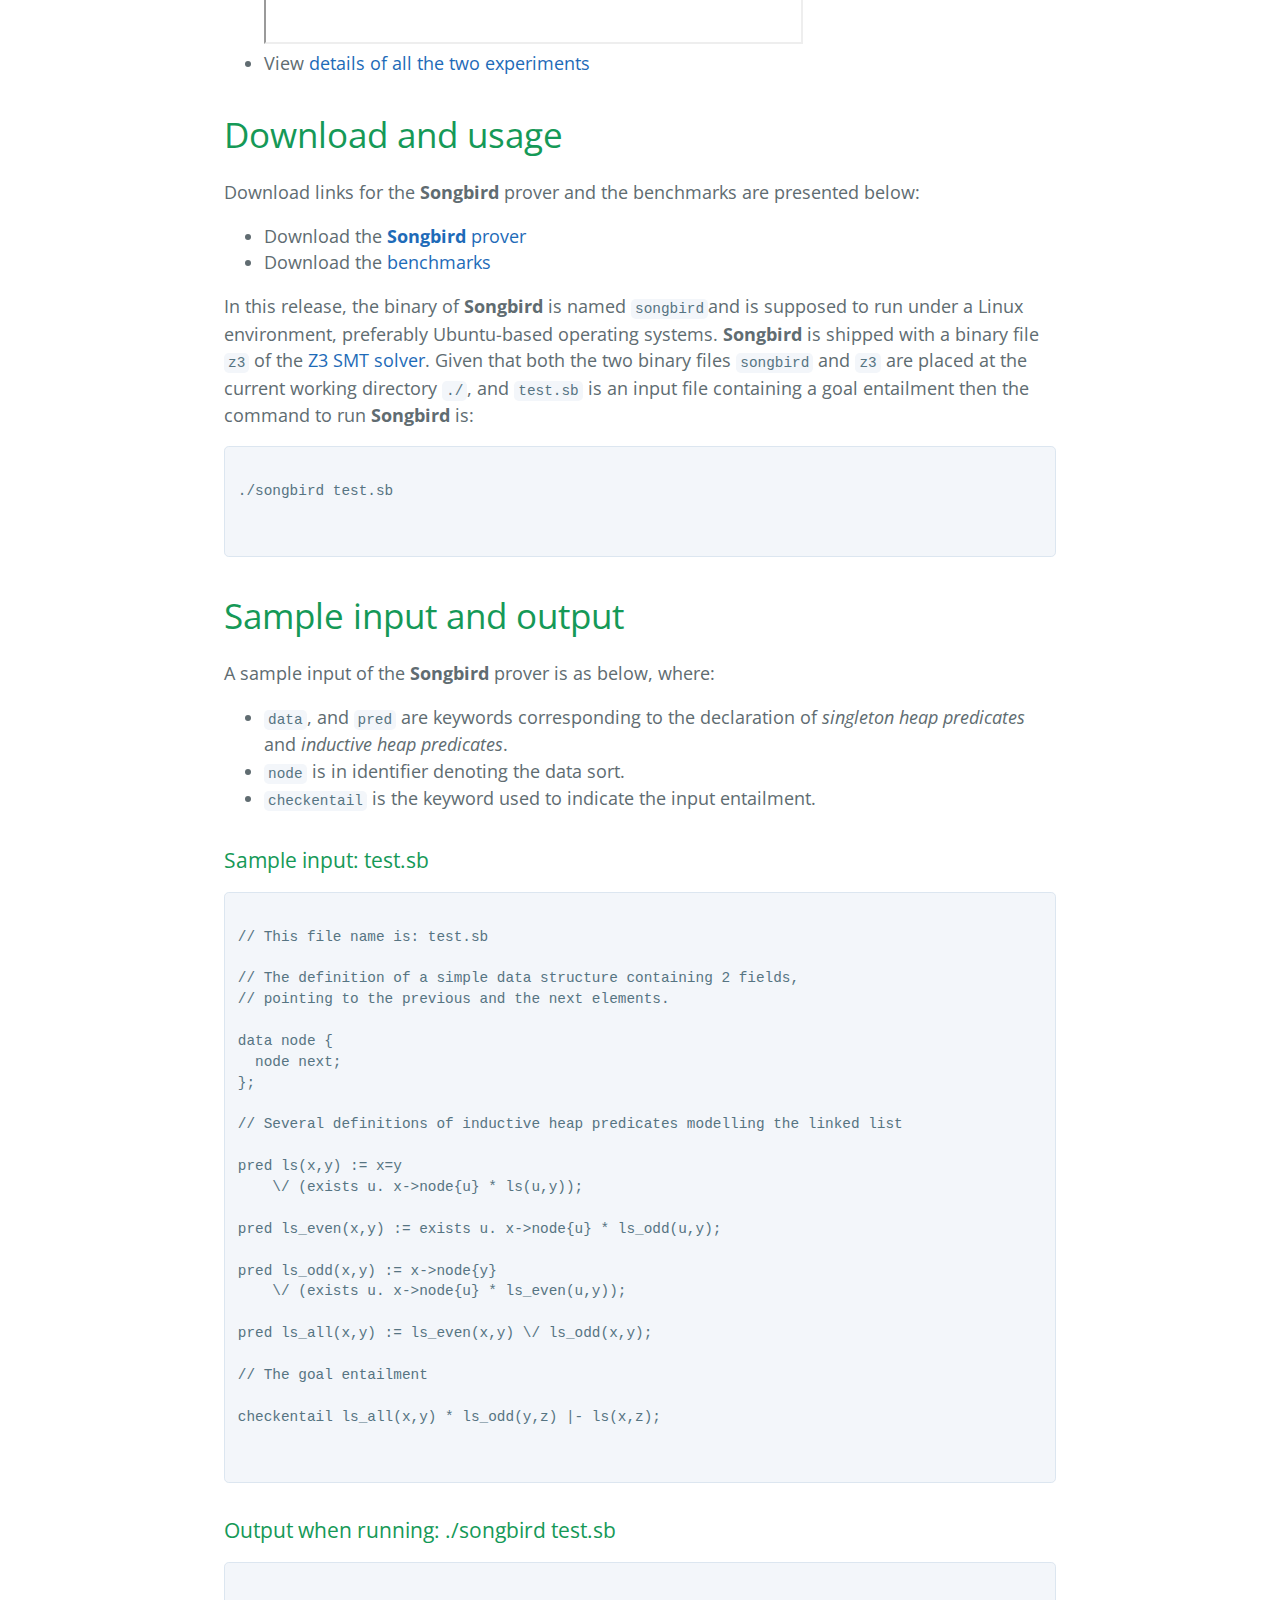
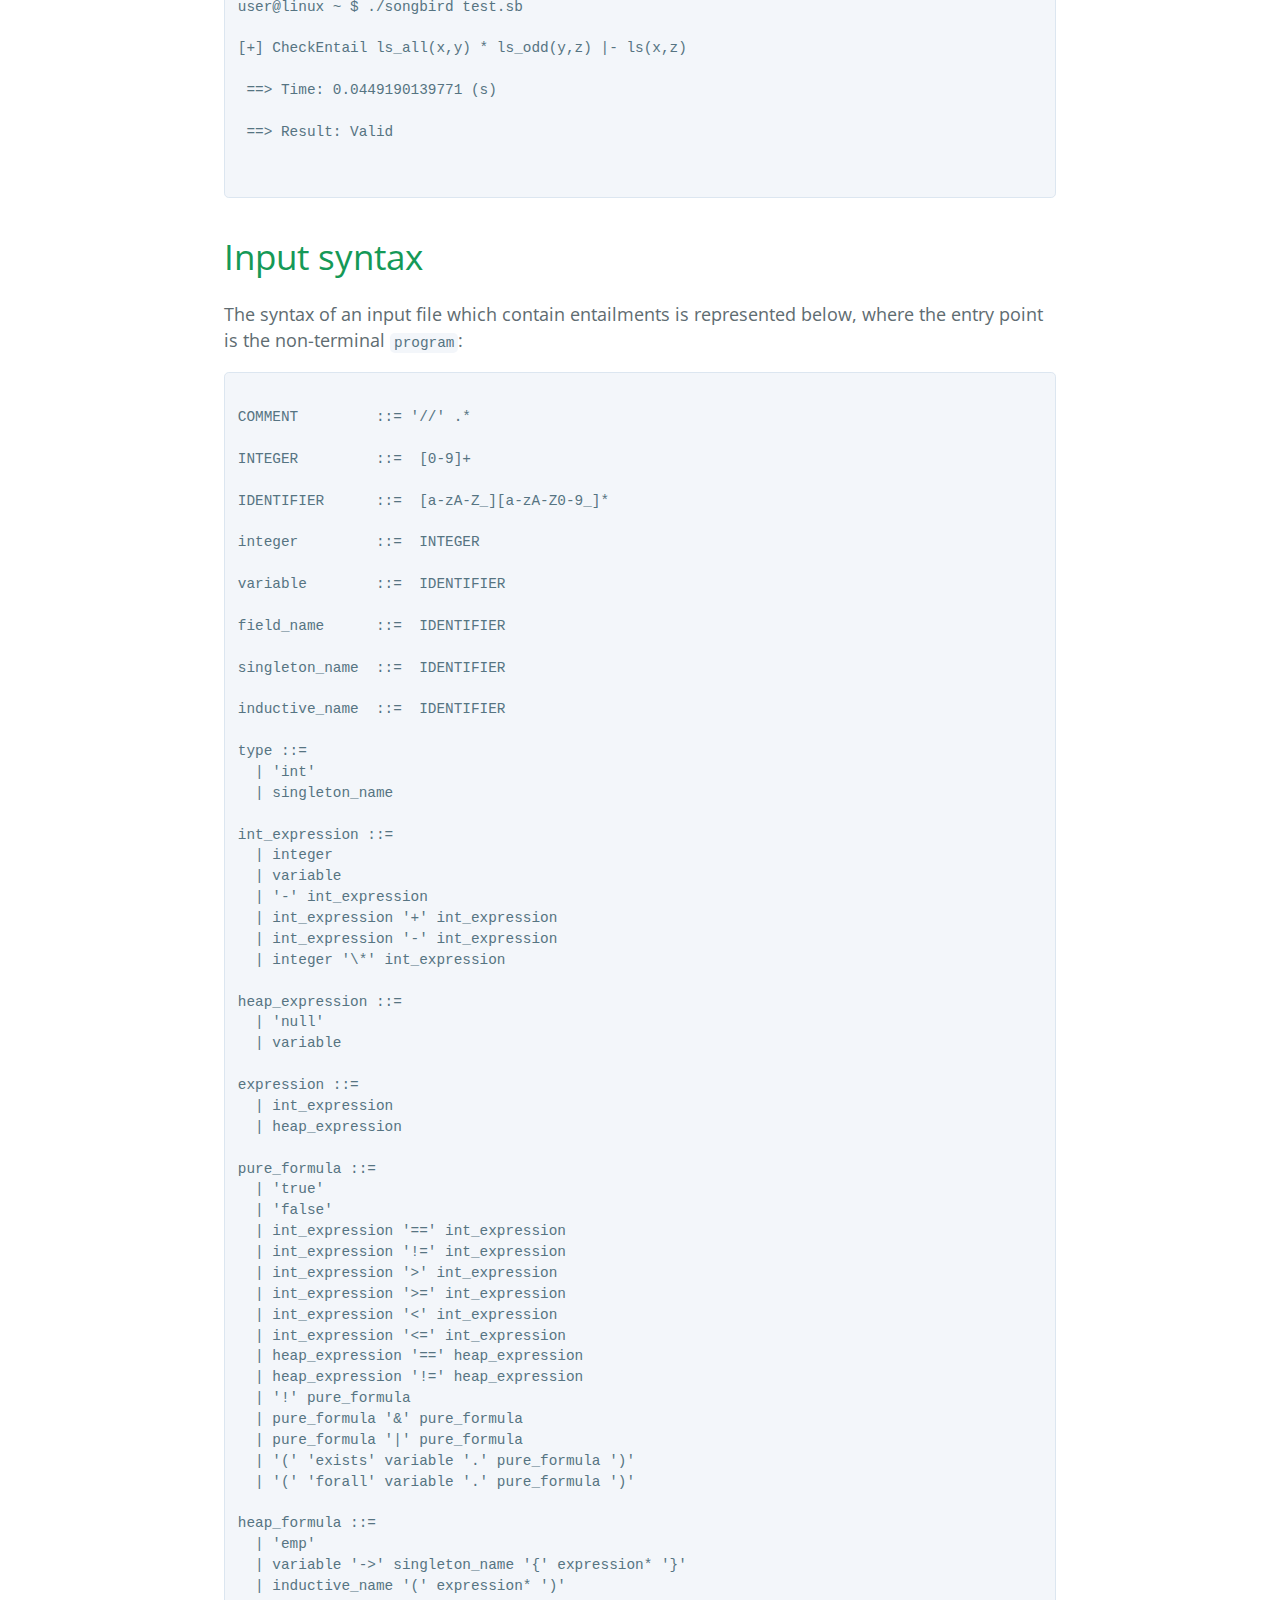
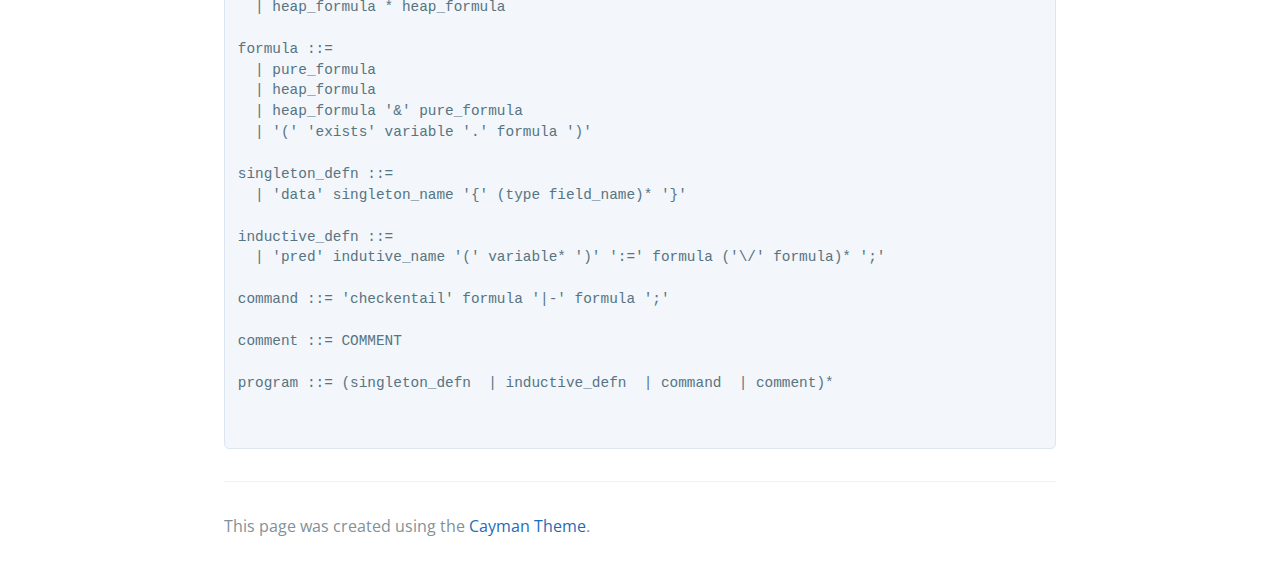
<file: mutual-induction/index.html>
<!doctype html>
<html lang="en-us">
  <head>
    <meta charset="UTF-8">
    <title>Songbird</title>
    <meta name="viewport" content="width=device-width, initial-scale=1">
    <meta name="theme-color" content="#157878">
    <link rel="stylesheet" href="css/normalize.css">
    <link href='https://fonts.googleapis.com/css?family=Open+Sans:400,700' rel='stylesheet' type='text/css'>
    <link rel="stylesheet" href="css/cayman.css">
  </head>
  <body>
    <section class="page-header">
      <h1 class="project-name">SMI : Songbird + Mutual Induction</h1>
      <h2 class="project-tagline">
        <strong>
          A mutual induction theorem prover for Separation Logic entailments
        </strong>
      </h2>
      <a href="https://docs.google.com/spreadsheets/d/1hQ0l5KsTxNu-DkUWp4B5QzqJBN6Ud_NEKFVwOzORr4s/edit?usp=sharing" target="_blank" class="btn">View Experiment Details</a>
      <a href="files/songbird-prover.zip" target="_blank" class="btn">Download Songbird prover</a>
      <a href="files/benchmarks.zip" target="_blank" class="btn">Download Benchmarks</a>
    </section>

    <section class="main-content">
      <h1>
        <a id="user-content-header-1" class="anchor" href="#header-1" aria-hidden="true"><span class="octicon octicon-link"></span></a>
        What is Songbird?
      </h1>

      <p align="justify">
        <strong>Songbird</strong>
        is an automated inductive theorem prover for Separation Logic. It
        employs mathematical induction to prove entailments involving general
        inductive heap predicates. In particular, the proof technique of
        Songbird is called mutual explicit induction, which inherits advantages
        of both explicit induction and implicit induction. The induction
        principle is designed based on a well-founded relation on Separation
        Logic models, and has been directly implemented as inference rules of
        Songbird. In addition, entailments derived during proof search can be
        used as hypotheses to prove other derived entailments, and vice versa,
        thanks to flexibility of the proposed well-founded relation.

      </p>

      <h1>
        <a id="user-content-header-1" class="anchor" href="#header-1" aria-hidden="true"><span class="octicon octicon-link"></span></a>
        How good is Songbird?
      </h1>

      <p align="justify">
        We have implemented <strong>Songbird</strong> in OCaml and evaluated
        with two entailment benchmarks from SL-COMP 2014, a competition for
        Separation Logic provers, as well as a hand-crafted benchmark. The
        experimental result is encouraging as it shows the usefulness and
        essentials of the mutual explicit induction proof technique in proving
        separation logic entailments.
      </p>

      <ul>
        <li> Summary of the first experiment on the existing SL-COMP benchmarks:</li>
        <iframe src="https://docs.google.com/spreadsheets/d/e/2PACX-1vTzTKPoaeLnNHuEYpl0sjxk804-jLU08ZoGSr5w8nJKxLd18kkrt8lLtQUXzIq_EwnE8gOGpwKNeFPe/pubhtml?gid=1326830302&amp;single=true&amp;widget=false&amp;headers=false&amp;chrome=false&amp;range=C10:T22" width="97%" height="280"></iframe>

        <li> Pair-wise comparison between Songbird and other provers on the SL-COMP benchmarks:</li>

        <iframe src="https://docs.google.com/spreadsheets/d/e/2PACX-1vTzTKPoaeLnNHuEYpl0sjxk804-jLU08ZoGSr5w8nJKxLd18kkrt8lLtQUXzIq_EwnE8gOGpwKNeFPe/pubhtml?gid=1326830302&amp;single=true&amp;widget=false&amp;headers=false&amp;chrome=false&amp;range=F26:O32" width="50%" height="150"></iframe>

        <li> Summary of the second experiment on the handcrafted benchmark:</li>

        <iframe src="https://docs.google.com/spreadsheets/d/e/2PACX-1vTzTKPoaeLnNHuEYpl0sjxk804-jLU08ZoGSr5w8nJKxLd18kkrt8lLtQUXzIq_EwnE8gOGpwKNeFPe/pubhtml?gid=1326830302&amp;single=true&amp;widget=false&amp;headers=false&amp;chrome=false&amp;range=C40:N48" width="68%" height="200"></iframe>



        <li> View  <a href="https://docs.google.com/spreadsheets/d/1hQ0l5KsTxNu-DkUWp4B5QzqJBN6Ud_NEKFVwOzORr4s/edit?usp=sharing" target="_blank">details
          of all the two experiments</a></li>

      </ul>

      <h1>
        <a id="user-content-header-1" class="anchor" href="#header-1" aria-hidden="true"><span class="octicon octicon-link"></span></a>
        Download and usage
      </h1>

      <p>
        Download links for the
        <strong>Songbird</strong> prover and the benchmarks are presented below:
      </p>

      <ul>

        <li> Download the <a href="files/songbird-prover.zip" target="_blank"><strong>Songbird</strong> prover</a> </li>
        <li> Download the <a href="files/benchmarks.zip" target="_blank">benchmarks</a> </li>
      </ul>

      <p>
        In this release, the binary of <strong>Songbird</strong> is named
        <code>songbird</code>and is supposed to
        run under a Linux environment, preferably Ubuntu-based operating
        systems. <strong>Songbird</strong> is shipped with a binary file
        <code>z3</code> of the <a href="https://github.com/Z3Prover/z3" target="_blank">Z3 SMT solver</a>.
        Given that both the two binary files
        <code>songbird</code> and <code>z3</code> are placed at
        the current working directory <code>./</code>,
        and <code>test.sb</code> is an input file containing a goal entailment
        then the command to run
        <strong>Songbird</strong> is:
      </p>

      <pre>
        <code>
./songbird test.sb
        </code>
      </pre>


      <h1>
        <a id="user-content-header-1" class="anchor" href="#header-1" aria-hidden="true"><span class="octicon octicon-link"></span></a>
        Sample input and output
      </h1>

      <p>
        A sample input of the <strong>Songbird</strong> prover is as below, where:
        <ul>
          <li>
            <code>data</code>, and <code>pred</code>
            are keywords corresponding to the declaration of
            <em>singleton heap predicates</em> and
            <em>inductive heap predicates</em>.
          </li>

          <li>
            <code>node</code> is in identifier denoting the data sort.
          </li>

          <li>
            <code>checkentail</code> is the keyword used to indicate the input
            entailment.
          </li>
        </ul>
      </p>

      <h3>
        Sample input: test.sb
      </h3>

      <pre>
        <code>
// This file name is: test.sb

// The definition of a simple data structure containing 2 fields,
// pointing to the previous and the next elements.

data node {
  node next;
};

// Several definitions of inductive heap predicates modelling the linked list

pred ls(x,y) := x=y
    \/ (exists u. x->node{u} * ls(u,y));

pred ls_even(x,y) := exists u. x->node{u} * ls_odd(u,y);

pred ls_odd(x,y) := x->node{y}
    \/ (exists u. x->node{u} * ls_even(u,y));

pred ls_all(x,y) := ls_even(x,y) \/ ls_odd(x,y);

// The goal entailment

checkentail ls_all(x,y) * ls_odd(y,z) |- ls(x,z);
        </code>
      </pre>

      <h3>
        Output when running: ./songbird test.sb
      </h3>

      <pre>
        <code>
user@linux ~ $ ./songbird test.sb

[+] CheckEntail ls_all(x,y) * ls_odd(y,z) |- ls(x,z)

 ==> Time: 0.0449190139771 (s)

 ==> Result: Valid
        </code>
      </pre>


      <h1>
        <a id="user-content-header-1" class="anchor" href="#header-1" aria-hidden="true"><span class="octicon octicon-link"></span></a>
        Input syntax
      </h1>

      <p>
        The syntax of an input file which contain entailments is represented
        below, where the entry point is the non-terminal <code>program</code>:
      </p>

      <pre>
        <code>
COMMENT         ::= '//' .*

INTEGER         ::=  [0-9]+

IDENTIFIER      ::=  [a-zA-Z_][a-zA-Z0-9_]*

integer         ::=  INTEGER

variable        ::=  IDENTIFIER

field_name      ::=  IDENTIFIER

singleton_name  ::=  IDENTIFIER

inductive_name  ::=  IDENTIFIER

type ::=
  | 'int'
  | singleton_name

int_expression ::=
  | integer
  | variable
  | '-' int_expression
  | int_expression '+' int_expression
  | int_expression '-' int_expression
  | integer '\*' int_expression

heap_expression ::=
  | 'null'
  | variable

expression ::=
  | int_expression
  | heap_expression

pure_formula ::=
  | 'true'
  | 'false'
  | int_expression '==' int_expression
  | int_expression '!=' int_expression
  | int_expression '>' int_expression
  | int_expression '>=' int_expression
  | int_expression '<' int_expression
  | int_expression '<=' int_expression
  | heap_expression '==' heap_expression
  | heap_expression '!=' heap_expression
  | '!' pure_formula
  | pure_formula '&' pure_formula
  | pure_formula '|' pure_formula
  | '(' 'exists' variable '.' pure_formula ')'
  | '(' 'forall' variable '.' pure_formula ')'

heap_formula ::=
  | 'emp'
  | variable '->' singleton_name '{' expression* '}'
  | inductive_name '(' expression* ')'
  | heap_formula * heap_formula

formula ::=
  | pure_formula
  | heap_formula
  | heap_formula '&' pure_formula
  | '(' 'exists' variable '.' formula ')'

singleton_defn ::=
  | 'data' singleton_name '{' (type field_name)* '}'

inductive_defn ::=
  | 'pred' indutive_name '(' variable* ')' ':=' formula ('\/' formula)* ';'

command ::= 'checkentail' formula '|-' formula ';'

comment ::= COMMENT

program ::= (singleton_defn  | inductive_defn  | command  | comment)*
        </code>
      </pre>


      <footer class="site-footer">
        <span class="site-footer-credits" align="right">This page was created using the <a href="https://github.com/jasonlong/cayman-theme">Cayman Theme</a>.</span>
      </footer>

    </section>

  </body>
</html>
</file>
<file: css/cayman.css>
* {
  box-sizing: border-box; }

body {
  padding: 0;
  margin: 0;
  align: justify;
  font-family: "Open Sans", "Helvetica Neue", Helvetica, Arial, sans-serif;
  font-size: 16px;
  line-height: 1.5;
  color: #606c71; }

a {
  color: #1e6bb8;
  text-decoration: none; }
  a:hover {
    text-decoration: underline; }

.btn {
  display: inline-block;
  margin-bottom: 1rem;
  color: rgba(255, 255, 255, 0.7);
  background-color: rgba(255, 255, 255, 0.08);
  border-color: rgba(255, 255, 255, 0.2);
  border-style: solid;
  border-width: 1px;
  border-radius: 0.3rem;
  transition: color 0.2s, background-color 0.2s, border-color 0.2s; }
  .btn:hover {
    color: rgba(255, 255, 255, 0.8);
    text-decoration: none;
    background-color: rgba(255, 255, 255, 0.2);
    border-color: rgba(255, 255, 255, 0.3); }
  .btn + .btn {
    margin-left: 1rem; }
  @media screen and (min-width: 64em) {
    .btn {
      padding: 0.75rem 1rem; } }
  @media screen and (min-width: 42em) and (max-width: 64em) {
    .btn {
      padding: 0.6rem 0.9rem;
      font-size: 0.9rem; } }
  @media screen and (max-width: 42em) {
    .btn {
      display: block;
      width: 100%;
      padding: 0.75rem;
      font-size: 0.9rem; }
      .btn + .btn {
        margin-top: 1rem;
        margin-left: 0; } }

.page-header {
  color: #fff;
  text-align: center;
  background-color: #159957;
  background-image: linear-gradient(120deg, #155799, #159957); }
  @media screen and (min-width: 64em) {
    .page-header {
      padding: 5rem 6rem; } }
  @media screen and (min-width: 42em) and (max-width: 64em) {
    .page-header {
      padding: 3rem 4rem; } }
  @media screen and (max-width: 42em) {
    .page-header {
      padding: 2rem 1rem; } }

.project-name {
  margin-top: 0;
  margin-bottom: 0.1rem; }
  @media screen and (min-width: 64em) {
    .project-name {
      font-size: 3.25rem; } }
  @media screen and (min-width: 42em) and (max-width: 64em) {
    .project-name {
      font-size: 2.25rem; } }
  @media screen and (max-width: 42em) {
    .project-name {
      font-size: 1.75rem; } }

.project-tagline {
  margin-bottom: 2rem;
  font-weight: normal;
  opacity: 0.7; }
  @media screen and (min-width: 64em) {
    .project-tagline {
      font-size: 1.25rem; } }
  @media screen and (min-width: 42em) and (max-width: 64em) {
    .project-tagline {
      font-size: 1.15rem; } }
  @media screen and (max-width: 42em) {
    .project-tagline {
      font-size: 1rem; } }

.main-content {
  word-wrap: break-word; }
  .main-content :first-child {
    margin-top: 0; }
  @media screen and (min-width: 64em) {
    .main-content {
      max-width: 64rem;
      padding: 2rem 6rem;
      margin: 0 auto;
      font-size: 1.1rem; } }
  @media screen and (min-width: 42em) and (max-width: 64em) {
    .main-content {
      padding: 2rem 4rem;
      font-size: 1.1rem; } }
  @media screen and (max-width: 42em) {
    .main-content {
      padding: 2rem 1rem;
      font-size: 1rem; } }
  .main-content img {
    max-width: 100%; }
  .main-content h1,
  .main-content h2,
  .main-content h3,
  .main-content h4,
  .main-content h5,
  .main-content h6 {
    margin-top: 2rem;
    margin-bottom: 1rem;
    font-weight: normal;
    color: #159957; }
  .main-content p {
    margin-bottom: 1em; }
  .main-content code {
    padding: 2px 4px;
    font-family: Consolas, "Liberation Mono", Menlo, Courier, monospace;
    font-size: 0.9rem;
    color: #567482;
    background-color: #f3f6fa;
    border-radius: 0.3rem; }
  .main-content pre {
    padding: 0.8rem;
    margin-top: 0;
    margin-bottom: 1rem;
    font: 1rem Consolas, "Liberation Mono", Menlo, Courier, monospace;
    color: #567482;
    word-wrap: normal;
    background-color: #f3f6fa;
    border: solid 1px #dce6f0;
    border-radius: 0.3rem; }
    .main-content pre > code {
      padding: 0;
      margin: 0;
      font-size: 0.9rem;
      color: #567482;
      word-break: normal;
      white-space: pre;
      background: transparent;
      border: 0; }
  .main-content .highlight {
    margin-bottom: 1rem; }
    .main-content .highlight pre {
      margin-bottom: 0;
      word-break: normal; }
  .main-content .highlight pre,
  .main-content pre {
    padding: 0.8rem;
    overflow: auto;
    font-size: 0.9rem;
    line-height: 1.45;
    border-radius: 0.3rem;
    -webkit-overflow-scrolling: touch; }
  .main-content pre code,
  .main-content pre tt {
    display: inline;
    max-width: initial;
    padding: 0;
    margin: 0;
    overflow: initial;
    line-height: inherit;
    word-wrap: normal;
    background-color: transparent;
    border: 0; }
    .main-content pre code:before, .main-content pre code:after,
    .main-content pre tt:before,
    .main-content pre tt:after {
      content: normal; }
  .main-content ul,
  .main-content ol {
    margin-top: 0; }
  .main-content blockquote {
    padding: 0 1rem;
    margin-left: 0;
    color: #819198;
    border-left: 0.3rem solid #dce6f0; }
    .main-content blockquote > :first-child {
      margin-top: 0; }
    .main-content blockquote > :last-child {
      margin-bottom: 0; }
  .main-content table {
    display: block;
    width: 100%;
    overflow: auto;
    word-break: normal;
    word-break: keep-all;
    -webkit-overflow-scrolling: touch; }
    .main-content table th {
      font-weight: bold; }
    .main-content table th,
    .main-content table td {
      padding: 0.5rem 1rem;
      border: 1px solid #e9ebec; }
  .main-content dl {
    padding: 0; }
    .main-content dl dt {
      padding: 0;
      margin-top: 1rem;
      font-size: 1rem;
      font-weight: bold; }
    .main-content dl dd {
      padding: 0;
      margin-bottom: 1rem; }
  .main-content hr {
    height: 2px;
    padding: 0;
    margin: 1rem 0;
    background-color: #eff0f1;
    border: 0; }

.site-footer {
  padding-top: 2rem;
  margin-top: 2rem;
  border-top: solid 1px #eff0f1; }
  @media screen and (min-width: 64em) {
    .site-footer {
      font-size: 1rem; } }
  @media screen and (min-width: 42em) and (max-width: 64em) {
    .site-footer {
      font-size: 1rem; } }
  @media screen and (max-width: 42em) {
    .site-footer {
      font-size: 0.9rem; } }

.site-footer-owner {
  display: block;
  font-weight: bold; }

.site-footer-credits {
    color: #819198; }

.justify-list {
    text-align: justify;
}
</file>
<file: lemma-synthesis/css/cayman.css>
* {
  box-sizing: border-box; }

body {
  padding: 0;
  margin: 0;
  align: justify;
  font-family: "Open Sans", "Helvetica Neue", Helvetica, Arial, sans-serif;
  font-size: 16px;
  line-height: 1.5;
  color: #606c71; }

a {
  color: #1e6bb8;
  text-decoration: none; }
  a:hover {
    text-decoration: underline; }

.btn {
  display: inline-block;
  margin-bottom: 1rem;
  color: rgba(255, 255, 255, 0.7);
  background-color: rgba(255, 255, 255, 0.08);
  border-color: rgba(255, 255, 255, 0.2);
  border-style: solid;
  border-width: 1px;
  border-radius: 0.3rem;
  transition: color 0.2s, background-color 0.2s, border-color 0.2s; }
  .btn:hover {
    color: rgba(255, 255, 255, 0.8);
    text-decoration: none;
    background-color: rgba(255, 255, 255, 0.2);
    border-color: rgba(255, 255, 255, 0.3); }
  .btn + .btn {
    margin-left: 1rem; }
  @media screen and (min-width: 64em) {
    .btn {
      padding: 0.75rem 1rem; } }
  @media screen and (min-width: 42em) and (max-width: 64em) {
    .btn {
      padding: 0.6rem 0.9rem;
      font-size: 0.9rem; } }
  @media screen and (max-width: 42em) {
    .btn {
      display: block;
      width: 100%;
      padding: 0.75rem;
      font-size: 0.9rem; }
      .btn + .btn {
        margin-top: 1rem;
        margin-left: 0; } }

.page-header {
  color: #fff;
  text-align: center;
  background-color: #159957;
  background-image: linear-gradient(120deg, #155799, #159957); }
  @media screen and (min-width: 64em) {
    .page-header {
      padding: 5rem 6rem; } }
  @media screen and (min-width: 42em) and (max-width: 64em) {
    .page-header {
      padding: 3rem 4rem; } }
  @media screen and (max-width: 42em) {
    .page-header {
      padding: 2rem 1rem; } }

.project-name {
  margin-top: 0;
  margin-bottom: 0.1rem; }
  @media screen and (min-width: 64em) {
    .project-name {
      font-size: 3.25rem; } }
  @media screen and (min-width: 42em) and (max-width: 64em) {
    .project-name {
      font-size: 2.25rem; } }
  @media screen and (max-width: 42em) {
    .project-name {
      font-size: 1.75rem; } }

.project-tagline {
  margin-bottom: 2rem;
  font-weight: normal;
  opacity: 0.7; }
  @media screen and (min-width: 64em) {
    .project-tagline {
      font-size: 1.25rem; } }
  @media screen and (min-width: 42em) and (max-width: 64em) {
    .project-tagline {
      font-size: 1.15rem; } }
  @media screen and (max-width: 42em) {
    .project-tagline {
      font-size: 1rem; } }

.main-content {
  word-wrap: break-word; }
  .main-content :first-child {
    margin-top: 0; }
  @media screen and (min-width: 64em) {
    .main-content {
      max-width: 64rem;
      padding: 2rem 6rem;
      margin: 0 auto;
      font-size: 1.1rem; } }
  @media screen and (min-width: 42em) and (max-width: 64em) {
    .main-content {
      padding: 2rem 4rem;
      font-size: 1.1rem; } }
  @media screen and (max-width: 42em) {
    .main-content {
      padding: 2rem 1rem;
      font-size: 1rem; } }
  .main-content img {
    max-width: 100%; }
  .main-content h1,
  .main-content h2,
  .main-content h3,
  .main-content h4,
  .main-content h5,
  .main-content h6 {
    margin-top: 2rem;
    margin-bottom: 1rem;
    font-weight: normal;
    color: #159957; }
  .main-content p {
    margin-bottom: 1em; }
  .main-content code {
    padding: 2px 4px;
    font-family: Consolas, "Liberation Mono", Menlo, Courier, monospace;
    font-size: 0.9rem;
    color: #567482;
    background-color: #f3f6fa;
    border-radius: 0.3rem; }
  .main-content pre {
    padding: 0.8rem;
    margin-top: 0;
    margin-bottom: 1rem;
    font: 1rem Consolas, "Liberation Mono", Menlo, Courier, monospace;
    color: #567482;
    word-wrap: normal;
    background-color: #f3f6fa;
    border: solid 1px #dce6f0;
    border-radius: 0.3rem; }
    .main-content pre > code {
      padding: 0;
      margin: 0;
      font-size: 0.9rem;
      color: #567482;
      word-break: normal;
      white-space: pre;
      background: transparent;
      border: 0; }
  .main-content .highlight {
    margin-bottom: 1rem; }
    .main-content .highlight pre {
      margin-bottom: 0;
      word-break: normal; }
  .main-content .highlight pre,
  .main-content pre {
    padding: 0.8rem;
    overflow: auto;
    font-size: 0.9rem;
    line-height: 1.45;
    border-radius: 0.3rem;
    -webkit-overflow-scrolling: touch; }
  .main-content pre code,
  .main-content pre tt {
    display: inline;
    max-width: initial;
    padding: 0;
    margin: 0;
    overflow: initial;
    line-height: inherit;
    word-wrap: normal;
    background-color: transparent;
    border: 0; }
    .main-content pre code:before, .main-content pre code:after,
    .main-content pre tt:before,
    .main-content pre tt:after {
      content: normal; }
  .main-content ul,
  .main-content ol {
    margin-top: 0; }
  .main-content blockquote {
    padding: 0 1rem;
    margin-left: 0;
    color: #819198;
    border-left: 0.3rem solid #dce6f0; }
    .main-content blockquote > :first-child {
      margin-top: 0; }
    .main-content blockquote > :last-child {
      margin-bottom: 0; }
  .main-content table {
    display: block;
    width: 100%;
    overflow: auto;
    word-break: normal;
    word-break: keep-all;
    -webkit-overflow-scrolling: touch; }
    .main-content table th {
      font-weight: bold; }
    .main-content table th,
    .main-content table td {
      padding: 0.5rem 1rem;
      border: 1px solid #e9ebec; }
  .main-content dl {
    padding: 0; }
    .main-content dl dt {
      padding: 0;
      margin-top: 1rem;
      font-size: 1rem;
      font-weight: bold; }
    .main-content dl dd {
      padding: 0;
      margin-bottom: 1rem; }
  .main-content hr {
    height: 2px;
    padding: 0;
    margin: 1rem 0;
    background-color: #eff0f1;
    border: 0; }

.site-footer {
  padding-top: 2rem;
  margin-top: 2rem;
  border-top: solid 1px #eff0f1; }
  @media screen and (min-width: 64em) {
    .site-footer {
      font-size: 1rem; } }
  @media screen and (min-width: 42em) and (max-width: 64em) {
    .site-footer {
      font-size: 1rem; } }
  @media screen and (max-width: 42em) {
    .site-footer {
      font-size: 0.9rem; } }

.site-footer-owner {
  display: block;
  font-weight: bold; }

.site-footer-credits {
    color: #819198; }

.justify-list {
    text-align: justify;
}
</file>
<file: mutual-induction/css/cayman.css>
* {
  box-sizing: border-box; }

body {
  padding: 0;
  margin: 0;
  align: justify;
  font-family: "Open Sans", "Helvetica Neue", Helvetica, Arial, sans-serif;
  font-size: 16px;
  line-height: 1.5;
  color: #606c71; }

a {
  color: #1e6bb8;
  text-decoration: none; }
  a:hover {
    text-decoration: underline; }

.btn {
  display: inline-block;
  margin-bottom: 1rem;
  color: rgba(255, 255, 255, 0.7);
  background-color: rgba(255, 255, 255, 0.08);
  border-color: rgba(255, 255, 255, 0.2);
  border-style: solid;
  border-width: 1px;
  border-radius: 0.3rem;
  transition: color 0.2s, background-color 0.2s, border-color 0.2s; }
  .btn:hover {
    color: rgba(255, 255, 255, 0.8);
    text-decoration: none;
    background-color: rgba(255, 255, 255, 0.2);
    border-color: rgba(255, 255, 255, 0.3); }
  .btn + .btn {
    margin-left: 1rem; }
  @media screen and (min-width: 64em) {
    .btn {
      padding: 0.75rem 1rem; } }
  @media screen and (min-width: 42em) and (max-width: 64em) {
    .btn {
      padding: 0.6rem 0.9rem;
      font-size: 0.9rem; } }
  @media screen and (max-width: 42em) {
    .btn {
      display: block;
      width: 100%;
      padding: 0.75rem;
      font-size: 0.9rem; }
      .btn + .btn {
        margin-top: 1rem;
        margin-left: 0; } }

.page-header {
  color: #fff;
  text-align: center;
  background-color: #159957;
  background-image: linear-gradient(120deg, #155799, #159957); }
  @media screen and (min-width: 64em) {
    .page-header {
      padding: 5rem 6rem; } }
  @media screen and (min-width: 42em) and (max-width: 64em) {
    .page-header {
      padding: 3rem 4rem; } }
  @media screen and (max-width: 42em) {
    .page-header {
      padding: 2rem 1rem; } }

.project-name {
  margin-top: 0;
  margin-bottom: 0.1rem; }
  @media screen and (min-width: 64em) {
    .project-name {
      font-size: 3.25rem; } }
  @media screen and (min-width: 42em) and (max-width: 64em) {
    .project-name {
      font-size: 2.25rem; } }
  @media screen and (max-width: 42em) {
    .project-name {
      font-size: 1.75rem; } }

.project-tagline {
  margin-bottom: 2rem;
  font-weight: normal;
  opacity: 0.7; }
  @media screen and (min-width: 64em) {
    .project-tagline {
      font-size: 1.25rem; } }
  @media screen and (min-width: 42em) and (max-width: 64em) {
    .project-tagline {
      font-size: 1.15rem; } }
  @media screen and (max-width: 42em) {
    .project-tagline {
      font-size: 1rem; } }

.main-content {
  word-wrap: break-word; }
  .main-content :first-child {
    margin-top: 0; }
  @media screen and (min-width: 64em) {
    .main-content {
      max-width: 64rem;
      padding: 2rem 6rem;
      margin: 0 auto;
      font-size: 1.1rem; } }
  @media screen and (min-width: 42em) and (max-width: 64em) {
    .main-content {
      padding: 2rem 4rem;
      font-size: 1.1rem; } }
  @media screen and (max-width: 42em) {
    .main-content {
      padding: 2rem 1rem;
      font-size: 1rem; } }
  .main-content img {
    max-width: 100%; }
  .main-content h1,
  .main-content h2,
  .main-content h3,
  .main-content h4,
  .main-content h5,
  .main-content h6 {
    margin-top: 2rem;
    margin-bottom: 1rem;
    font-weight: normal;
    color: #159957; }
  .main-content p {
    margin-bottom: 1em; }
  .main-content code {
    padding: 2px 4px;
    font-family: Consolas, "Liberation Mono", Menlo, Courier, monospace;
    font-size: 0.9rem;
    color: #567482;
    background-color: #f3f6fa;
    border-radius: 0.3rem; }
  .main-content pre {
    padding: 0.8rem;
    margin-top: 0;
    margin-bottom: 1rem;
    font: 1rem Consolas, "Liberation Mono", Menlo, Courier, monospace;
    color: #567482;
    word-wrap: normal;
    background-color: #f3f6fa;
    border: solid 1px #dce6f0;
    border-radius: 0.3rem; }
    .main-content pre > code {
      padding: 0;
      margin: 0;
      font-size: 0.9rem;
      color: #567482;
      word-break: normal;
      white-space: pre;
      background: transparent;
      border: 0; }
  .main-content .highlight {
    margin-bottom: 1rem; }
    .main-content .highlight pre {
      margin-bottom: 0;
      word-break: normal; }
  .main-content .highlight pre,
  .main-content pre {
    padding: 0.8rem;
    overflow: auto;
    font-size: 0.9rem;
    line-height: 1.45;
    border-radius: 0.3rem;
    -webkit-overflow-scrolling: touch; }
  .main-content pre code,
  .main-content pre tt {
    display: inline;
    max-width: initial;
    padding: 0;
    margin: 0;
    overflow: initial;
    line-height: inherit;
    word-wrap: normal;
    background-color: transparent;
    border: 0; }
    .main-content pre code:before, .main-content pre code:after,
    .main-content pre tt:before,
    .main-content pre tt:after {
      content: normal; }
  .main-content ul,
  .main-content ol {
    margin-top: 0; }
  .main-content blockquote {
    padding: 0 1rem;
    margin-left: 0;
    color: #819198;
    border-left: 0.3rem solid #dce6f0; }
    .main-content blockquote > :first-child {
      margin-top: 0; }
    .main-content blockquote > :last-child {
      margin-bottom: 0; }
  .main-content table {
    display: block;
    width: 100%;
    overflow: auto;
    word-break: normal;
    word-break: keep-all;
    -webkit-overflow-scrolling: touch; }
    .main-content table th {
      font-weight: bold; }
    .main-content table th,
    .main-content table td {
      padding: 0.5rem 1rem;
      border: 1px solid #e9ebec; }
  .main-content dl {
    padding: 0; }
    .main-content dl dt {
      padding: 0;
      margin-top: 1rem;
      font-size: 1rem;
      font-weight: bold; }
    .main-content dl dd {
      padding: 0;
      margin-bottom: 1rem; }
  .main-content hr {
    height: 2px;
    padding: 0;
    margin: 1rem 0;
    background-color: #eff0f1;
    border: 0; }

.site-footer {
  padding-top: 2rem;
  margin-top: 2rem;
  border-top: solid 1px #eff0f1; }
  @media screen and (min-width: 64em) {
    .site-footer {
      font-size: 1rem; } }
  @media screen and (min-width: 42em) and (max-width: 64em) {
    .site-footer {
      font-size: 1rem; } }
  @media screen and (max-width: 42em) {
    .site-footer {
      font-size: 0.9rem; } }

.site-footer-owner {
  display: block;
  font-weight: bold; }

.site-footer-credits {
    color: #819198; }

.justify-list {
    text-align: justify;
}
</file>
